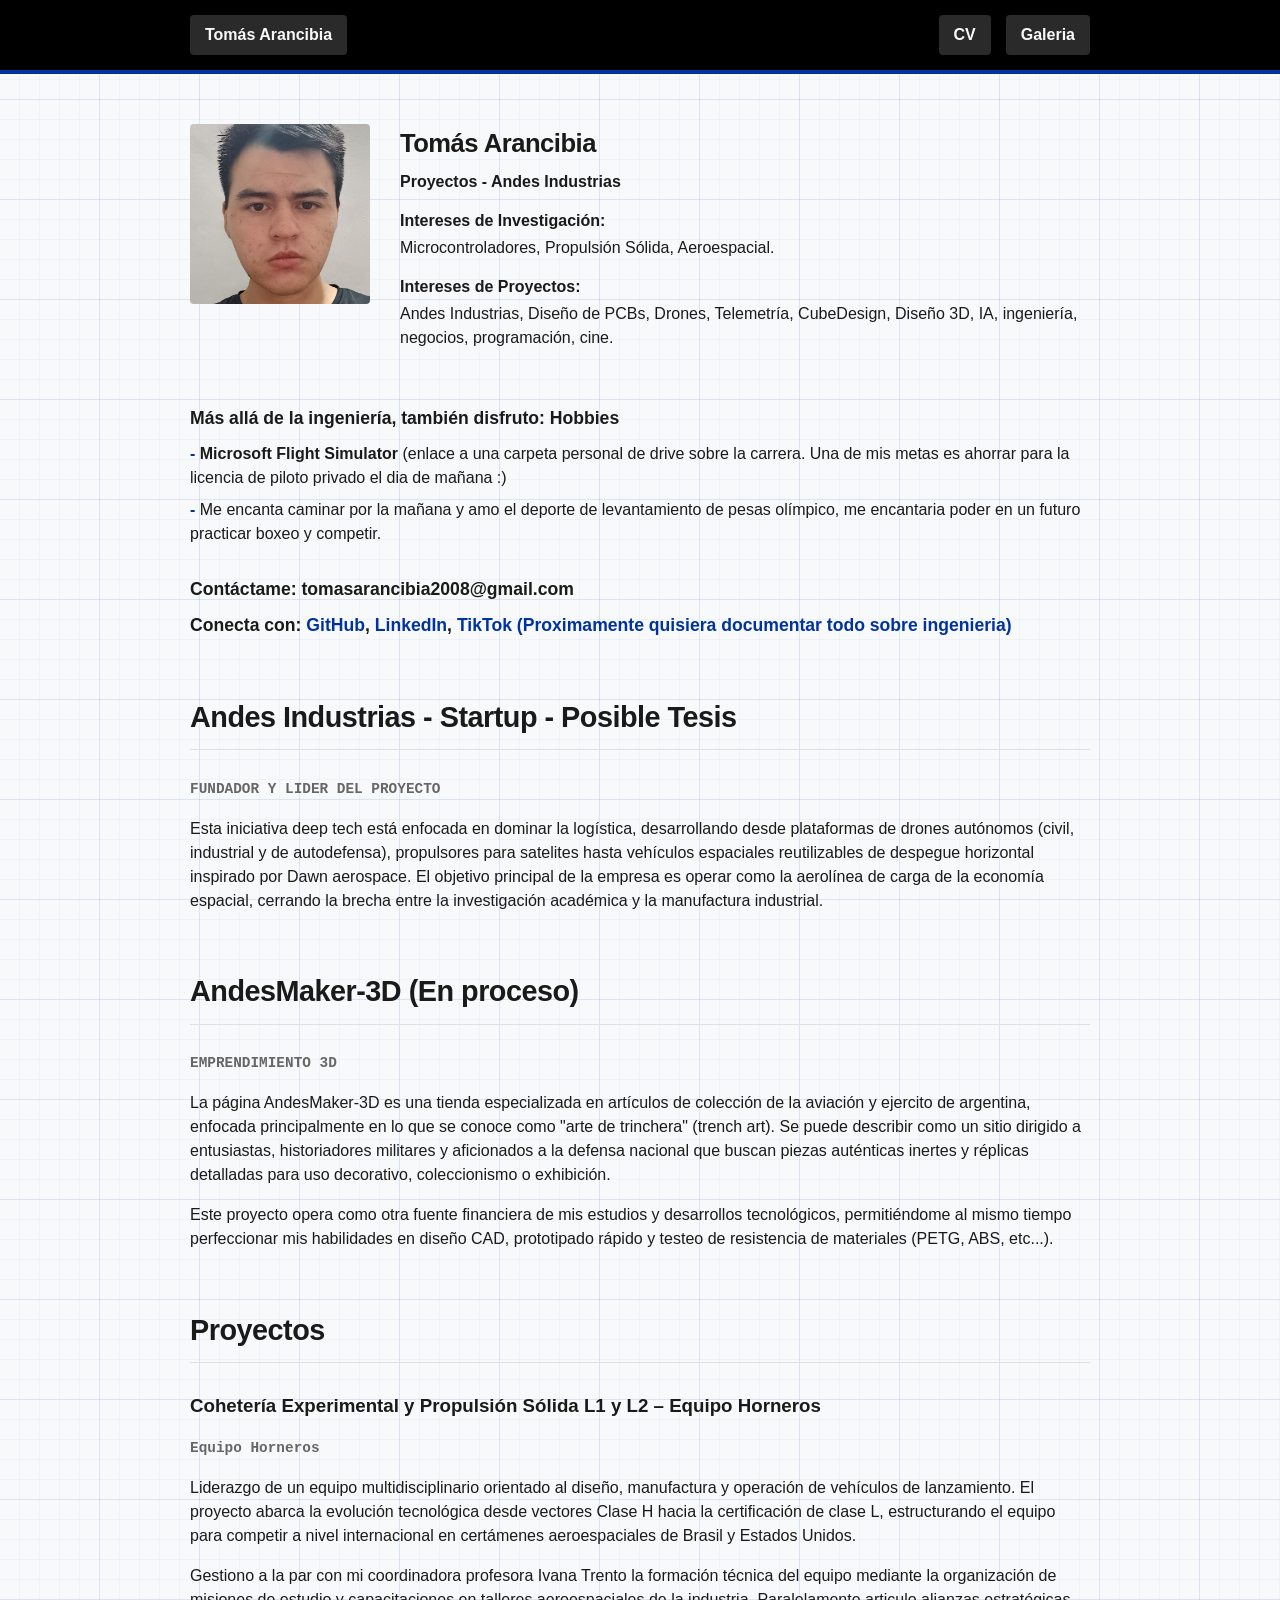
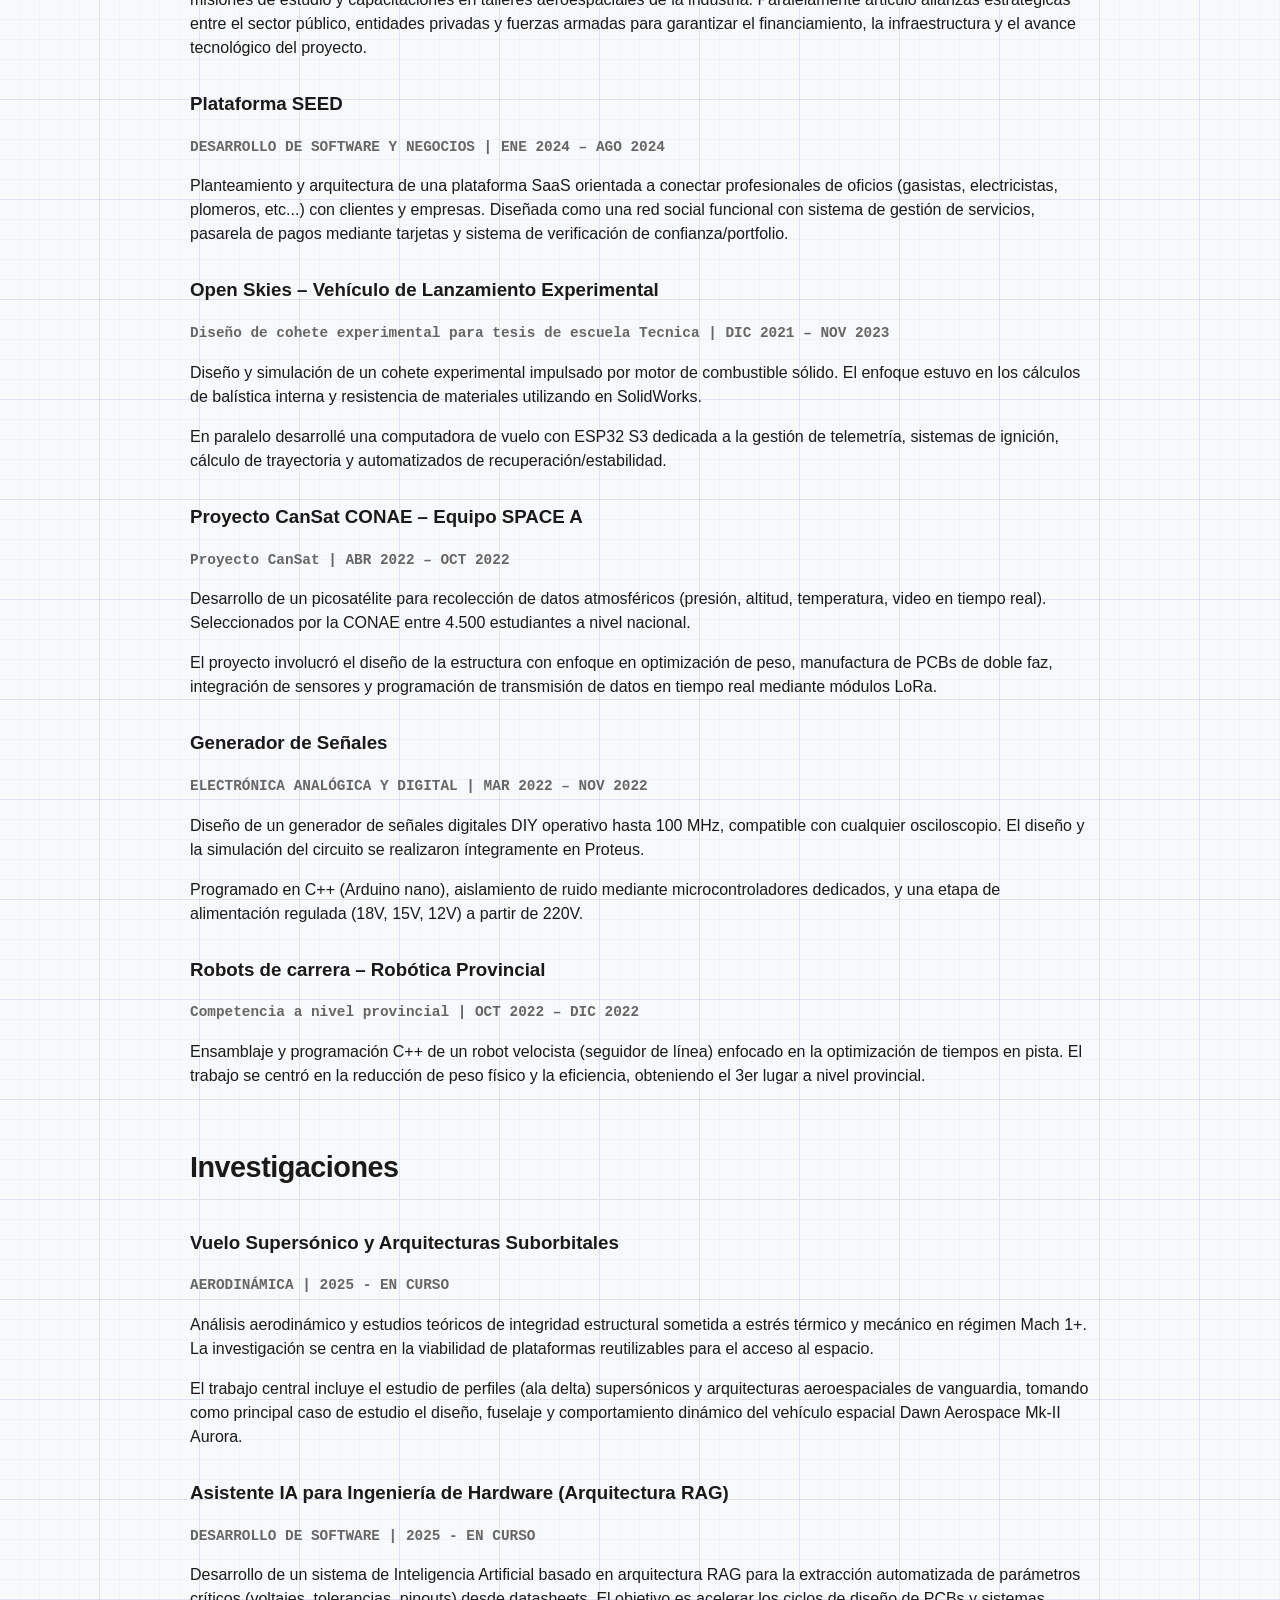
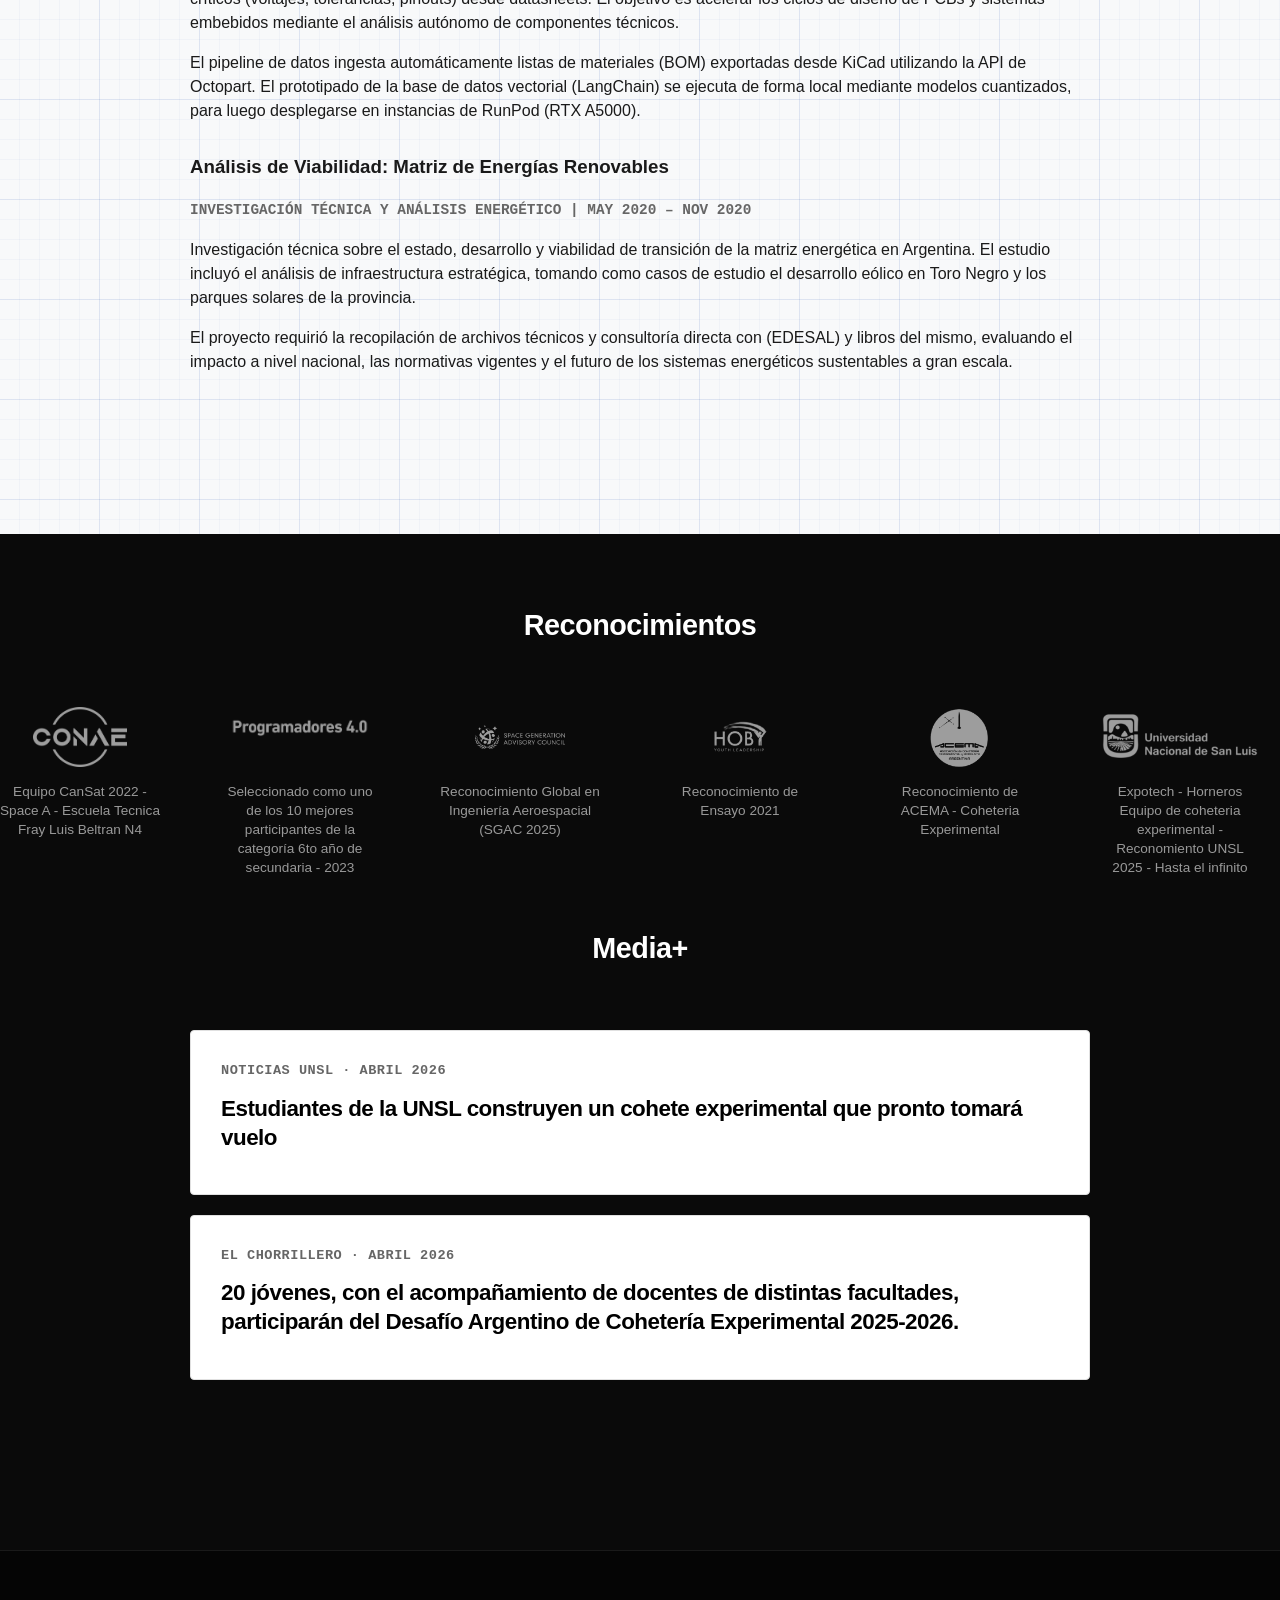
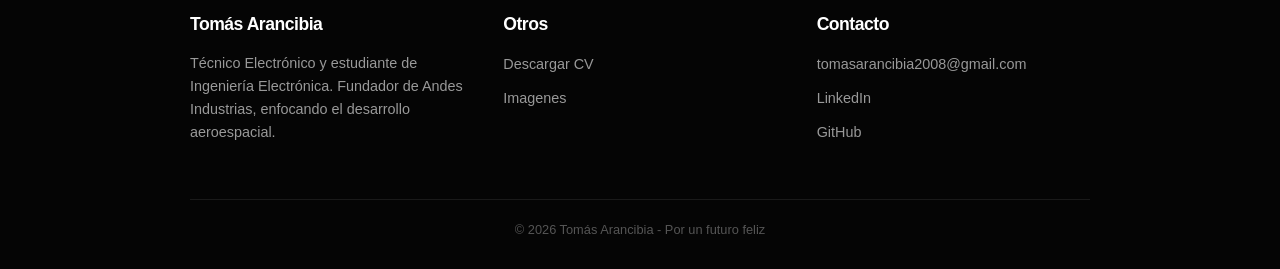
<file: index.html>
<!DOCTYPE html>
<html lang="es">
<head>
    <meta charset="UTF-8">
    <meta name="viewport" content="width=device-width, initial-scale=1.0">
    <title>Tomás Arancibia | Andes Industrias</title>
    <link rel="stylesheet" href="style.css">
</head>
<body>

    <nav>
        <div class="nav-container">
            <div class="nav-left">
                <a href="index.html" class="nav-active">Tomás Arancibia</a>
            </div>
            <div class="nav-right">
                <!-- Reemplaza el href con el nombre exacto de tu PDF -->
                <a href="CVV_2026_27.pdf" download="CV_Tomas_Arancibia.pdf" class="nav-active">CV</a>
                <a href="galeria.html" class="nav-active">Galeria</a>
            </div>
        </div>
    </nav>
    <!-- Contenedor Principal -->
    <div class="main-container">

        <!-- Sección de Perfil -->
        <div class="profile-block">
            <div class="profile-photo">
                <img src="fotos/perfil.jpeg" alt="">
            </div>
            <div class="profile-text">
                <div class="profile-name">Tomás Arancibia</div>
                <div class="profile-links">
                <b>Proyectos - Andes Industrias</b>
                </div>
                <div class="profile-interests">
                    <b>Intereses de Investigación:</b> Microcontroladores, Propulsión Sólida, Aeroespacial.
                </div>
                <div class="profile-interests">
                    <b>Intereses de Proyectos:</b> Andes Industrias, Diseño de PCBs, Drones, Telemetría, CubeDesign, Diseño 3D, IA, ingeniería, negocios, programación, cine.
                </div>
            </div>
        </div>

        <!-- Sección Beyond / Conecta -->
        <div class="beyond-block">
            <div class="beyond-title">Más allá de la ingeniería, también disfruto: Hobbies</div>
            <ul class="beyond-list">
                <li class="beyond-item"><b>Microsoft Flight Simulator</b> (enlace a una carpeta personal de drive sobre la carrera. Una de mis metas es ahorrar para la licencia de piloto privado el dia de mañana :)</li>
                <li class="beyond-item"> Me encanta caminar por la mañana y amo el deporte de levantamiento de pesas olímpico, me encantaria poder en un futuro practicar boxeo y competir.</li>
            </ul>
        </div>

        <div class="beyond-block">
            <div class="beyond-title"><b>Contáctame:</b> tomasarancibia2008@gmail.com</div>
            <div class="beyond-title"><b>Conecta con:</b> <a href="https://github.com/ChuchuTEA">GitHub</a>, <a href="https://www.linkedin.com/in/chuchutea20/">LinkedIn</a>, <a href="#">TikTok (Proximamente quisiera documentar todo sobre ingenieria)</a></div>
        </div>

    <div class="project-block">
        <h2>Andes Industrias - Startup - Posible Tesis</h3>
        <div style="color: var(--date-color); font-family: 'Courier New', Courier, monospace; margin-bottom: 10px; font-size: 0.9em; font-weight: bold;">
                FUNDADOR Y LIDER DEL PROYECTO 
        </div>
        <p>Esta iniciativa deep tech está enfocada en dominar la logística, desarrollando desde plataformas de drones autónomos (civil, industrial y de autodefensa), propulsores para satelites hasta vehículos espaciales reutilizables de despegue horizontal inspirado por Dawn aerospace. El objetivo principal de la empresa es operar como la aerolínea de carga de la economía espacial, cerrando la brecha entre la investigación académica y la manufactura industrial.</p>
    </div>
<!-- Bloque del Emprendimiento 3D -->
        <div class="project-block">
            <h2>AndesMaker-3D (En proceso)</h2>
            <div style="color: var(--date-color); font-family: 'Courier New', Courier, monospace; margin-bottom: 10px; font-size: 0.9em; font-weight: bold;">
                EMPRENDIMIENTO 3D
            </div>
            <p>La página AndesMaker-3D es una tienda especializada en artículos de colección de la aviación y ejercito de argentina, enfocada principalmente en lo que se conoce como "arte de trinchera" (trench art).
            Se puede describir como un sitio dirigido a entusiastas, historiadores militares y aficionados a la defensa nacional que buscan piezas auténticas inertes y réplicas detalladas para uso decorativo, coleccionismo o exhibición.</p>
            <p>Este proyecto opera como otra fuente financiera de mis estudios y desarrollos tecnológicos, permitiéndome al mismo tiempo perfeccionar mis habilidades en diseño CAD, prototipado rápido y testeo de resistencia de materiales (PETG, ABS, etc...).</p>
        </div>
        <h2>Proyectos</h2>
        
        <!-- PROYECTO: Horneros / Cohetería -->
        <div class="project-block">
            <h3>Cohetería Experimental y Propulsión Sólida L1 y L2 – Equipo Horneros</h3>
            <div style="color: var(--date-color); font-family: 'Courier New', Courier, monospace; margin-bottom: 10px; font-size: 0.9em; font-weight: bold;">
                Equipo Horneros
            </div>
            <p>Liderazgo de un equipo multidisciplinario orientado al diseño, manufactura y operación de vehículos de lanzamiento. El proyecto abarca la evolución tecnológica desde vectores Clase H hacia la certificación de clase L, estructurando el equipo para competir a nivel internacional en certámenes aeroespaciales de Brasil y Estados Unidos.</p>            
            <p>Gestiono a la par con mi coordinadora profesora Ivana Trento la formación técnica del equipo mediante la organización de misiones de estudio y capacitaciones en talleres aeroespaciales de la industria. Paralelamente articulo alianzas estratégicas entre el sector público, entidades privadas y fuerzas armadas para garantizar el financiamiento, la infraestructura y el avance tecnológico del proyecto.</p>
        </div>
        <div class="project-block">
            <h3>Plataforma SEED</h3>
            <div style="color: var(--date-color); font-family: 'Courier New', Courier, monospace; margin-bottom: 10px; font-size: 0.9em; font-weight: bold;">
                DESARROLLO DE SOFTWARE Y NEGOCIOS | ENE 2024 – AGO 2024
            </div>
            <p>Planteamiento y arquitectura de una plataforma SaaS orientada a conectar profesionales de oficios (gasistas, electricistas, plomeros, etc...) con clientes y empresas. Diseñada como una red social funcional con sistema de gestión de servicios, pasarela de pagos mediante tarjetas y sistema de verificación de confianza/portfolio.</p>
        </div>
        <!-- Open Skies -->
        <div class="project-block">
            <h3>Open Skies – Vehículo de Lanzamiento Experimental</h3>
            <div style="color: var(--date-color); font-family: 'Courier New', Courier, monospace; margin-bottom: 10px; font-size: 0.9em; font-weight: bold;">
                Diseño de cohete experimental para tesis de escuela Tecnica | DIC 2021 – NOV 2023
            </div>
            <p>Diseño y simulación de un cohete experimental impulsado por motor de combustible sólido. El enfoque estuvo en los cálculos de balística interna y resistencia de materiales utilizando en SolidWorks.</p>
            <p>En paralelo desarrollé una computadora de vuelo con ESP32 S3 dedicada a la gestión de telemetría, sistemas de ignición, cálculo de trayectoria y automatizados de recuperación/estabilidad.</p>
        </div>
        <div class="project-block">
            <h3>Proyecto CanSat CONAE – Equipo SPACE A</h3>
            <div style="color: var(--date-color); font-family: 'Courier New', Courier, monospace; margin-bottom: 10px; font-size: 0.9em; font-weight: bold;">
                Proyecto CanSat | ABR 2022 – OCT 2022
            </div>
            <p>Desarrollo de un picosatélite para recolección de datos atmosféricos (presión, altitud, temperatura, video en tiempo real). Seleccionados por la CONAE entre 4.500 estudiantes a nivel nacional.</p>
            <p>El proyecto involucró el diseño de la estructura con enfoque en optimización de peso, manufactura de PCBs de doble faz, integración de sensores y programación de transmisión de datos en tiempo real mediante módulos LoRa.</p>
        </div>
        <div class="project-block">
            <h3>Generador de Señales</h3>
            <div style="color: var(--date-color); font-family: 'Courier New', Courier, monospace; margin-bottom: 10px; font-size: 0.9em; font-weight: bold;">
                ELECTRÓNICA ANALÓGICA Y DIGITAL | MAR 2022 – NOV 2022
            </div>
            <p>Diseño de un generador de señales digitales DIY operativo hasta 100 MHz, compatible con cualquier osciloscopio. El diseño y la simulación del circuito se realizaron íntegramente en Proteus.</p>
            <p>Programado en C++ (Arduino nano), aislamiento de ruido mediante microcontroladores dedicados, y una etapa de alimentación regulada (18V, 15V, 12V) a partir de 220V.</p>
        </div>
        <!-- PROYECTO 5: Robótica -->
        <div class="project-block">
            <h3>Robots de carrera – Robótica Provincial</h3>
            <div style="color: var(--date-color); font-family: 'Courier New', Courier, monospace; margin-bottom: 10px; font-size: 0.9em; font-weight: bold;">
                Competencia a nivel provincial  | OCT 2022 – DIC 2022
            </div>
            <p>Ensamblaje y programación C++ de un robot velocista (seguidor de línea) enfocado en la optimización de tiempos en pista. El trabajo se centró en la reducción de peso físico y la eficiencia, obteniendo el 3er lugar a nivel provincial.</p>
        </div>
    <!-- ==========================================
             SECCIÓN DE INVESTIGACIONES
             ========================================== -->
        <h2>Investigaciones</h2>

        <!-- INVESTIGACIÓN 1: Vuelo Supersónico -->
        <div class="project-block">
            <h3>Vuelo Supersónico y Arquitecturas Suborbitales</h3>
            <div style="color: var(--date-color); font-family: 'Courier New', Courier, monospace; margin-bottom: 10px; font-size: 0.9em; font-weight: bold;">
                AERODINÁMICA | 2025 - EN CURSO
            </div>
            <p>Análisis aerodinámico y estudios teóricos de integridad estructural sometida a estrés térmico y mecánico en régimen Mach 1+. La investigación se centra en la viabilidad de plataformas reutilizables para el acceso al espacio.</p>
            <p>El trabajo central incluye el estudio de perfiles (ala delta) supersónicos y arquitecturas aeroespaciales de vanguardia, tomando como principal caso de estudio el diseño, fuselaje y comportamiento dinámico del vehículo espacial Dawn Aerospace Mk-II Aurora.</p>
        </div>
        <!-- PROYECTO: Asistente IA Hardware -->
        <div class="project-block">
            <h3>Asistente IA para Ingeniería de Hardware (Arquitectura RAG)</h3>
            <div style="color: var(--date-color); font-family: 'Courier New', Courier, monospace; margin-bottom: 10px; font-size: 0.9em; font-weight: bold;">
                DESARROLLO DE SOFTWARE | 2025 - EN CURSO
            </div>
            <p>Desarrollo de un sistema de Inteligencia Artificial basado en arquitectura RAG para la extracción automatizada de parámetros críticos (voltajes, tolerancias, pinouts) desde datasheets. El objetivo es acelerar los ciclos de diseño de PCBs y sistemas embebidos mediante el análisis autónomo de componentes técnicos.</p>
            
            <p>El pipeline de datos ingesta automáticamente listas de materiales (BOM) exportadas desde KiCad utilizando la API de Octopart. El prototipado de la base de datos vectorial (LangChain) se ejecuta de forma local mediante modelos cuantizados, para luego desplegarse en instancias de RunPod (RTX A5000).</p>
        </div>
        <!-- PROYECTO 6: Energías Renovables -->
        <div class="project-block">
            <h3>Análisis de Viabilidad: Matriz de Energías Renovables</h3>
            <div style="color: var(--date-color); font-family: 'Courier New', Courier, monospace; margin-bottom: 10px; font-size: 0.9em; font-weight: bold;">
                INVESTIGACIÓN TÉCNICA Y ANÁLISIS ENERGÉTICO | MAY 2020 – NOV 2020
            </div>
            <p>Investigación técnica sobre el estado, desarrollo y viabilidad de transición de la matriz energética en Argentina. El estudio incluyó el análisis de infraestructura estratégica, tomando como casos de estudio el desarrollo eólico en Toro Negro y los parques solares de la provincia.</p>
            <p>El proyecto requirió la recopilación de archivos técnicos y consultoría directa con (EDESAL) y libros del mismo, evaluando el impacto a nivel nacional, las normativas vigentes y el futuro de los sistemas energéticos sustentables a gran escala.</p>
        </div>
        </div> <!-- ¡AQUÍ ESTÁ LA MAGIA! ESTE DIV CIERRA EL CONTENEDOR PRINCIPAL -->
    <!-- AHORA EL BLOQUE NEGRO ESTÁ AFUERA Y PUEDE OCUPAR TODA LA PANTALLA -->
    <div class="recognitions-section">
        <h2>Reconocimientos</h2>
        
        <div class="recognitions-container" id="logo-track">
            
            <!-- Item 1: DACE -->
            <div class="recognition-item">
                <img src="imagenes/conae-logo-2023_1.png" alt="Logo CONAE" class="recognition-logo">
                <div class="recognition-text">
                    Equipo CanSat 2022 - Space A - Escuela Tecnica Fray Luis Beltran N4 
                </div>
            </div>

            <!-- Item 2: Programadores -->
            <div class="recognition-item">
                <img src="imagenes/TitProgramadoresOff.png" alt="Logo Programadores" class="recognition-logo">
                <div class="recognition-text">
                    Seleccionado como uno de los 10 mejores participantes de la categoría 6to año de secundaria - 2023
                </div>
            </div>

            <!-- Item 3: SGAC -->
            <div class="recognition-item">
                <img src="imagenes/space-generation-advisory-council-sgac-logo-vector-removebg-preview.png" alt="Logo SGAC" class="recognition-logo">
                <div class="recognition-text">
                    Reconocimiento Global en Ingeniería Aeroespacial (SGAC 2025)
                </div>
            </div>

            <!-- Item 4: HOBY / CubeDesign -->
            <div class="recognition-item">
                <img src="imagenes/hugh_obrian_youth_leadership_logo-removebg-preview.png" alt="Logo HOBY" class="recognition-logo">
                <div class="recognition-text">
                    Reconocimiento de Ensayo 2021
                </div>
            </div>

            <!-- Item 5: Andes Industrias 2 -->
            <div class="recognition-item">
                <img src="imagenes/Andes_Industrias___2_-removebg-preview-removebg-preview.png" alt="Logo Andes" class="recognition-logo">
                <div class="recognition-text">
                    Reconocimiento de ACEMA - Coheteria Experimental
                </div>
            </div>

            <!-- Item 6: Andes Industrias 1 -->
            <div class="recognition-item">
                <img src="imagenes/Andes_Industrias___1_-removebg-preview.png" alt="Logo Andes 2" class="recognition-logo">
                <div class="recognition-text">
                    Expotech - Horneros Equipo de coheteria experimental - Reconomiento UNSL 2025 - Hasta el infinito
                </div>
            </div>

            <!-- Item 7: Emprendedores -->
            <div class="recognition-item">
                <img src="imagenes/bc-emprendedores.png" alt="Logo Emprendedores" class="recognition-logo">
                <div class="recognition-text">
                    Club de emprendedores - BOOTCAMP Emprendedores - Decimotercero - 2026
                </div>
            </div>
        </div>
        <!-- ==========================================
         SECCIÓN MEDIA Y PRENSA
         ========================================== -->
    <div class="main-container">
        <h2>Media+</h2>
        
        <div class="media-grid">
            
            <!-- Noticia 1 -->
            <a href="https://noticias.unsl.edu.ar/21/04/2026/estudiantes-de-la-unsl-construyen-un-cohete-experimental-que-pronto-tomara-vuelo/" class="media-card" target="_blank">
                <div class="media-meta">Noticias UNSL &middot; Abril 2026</div>
                <div class="media-title">Estudiantes de la UNSL construyen un cohete experimental que pronto tomará vuelo</div>
            </a>

            <!-- Noticia 2 -->
            <a href="https://elchorrillero.com/nota/2026/04/26/618850-horneros-rocketry-team-el-equipo-de-la-unsl-que-trabaja-en-la-creacion-de-un-cohete-experimental/amp/" class="media-card" target="_blank">
                <div class="media-meta">El chorrillero &middot; Abril 2026</div>
                <div class="media-title">20 jóvenes, con el acompañamiento de docentes de distintas facultades, participarán del Desafío Argentino de Cohetería Experimental 2025-2026.</div>
            </a>

        </div>
    </div>
    </div> <!-- Cierre del recognitions-section -->
<footer>
        <div class="footer-container">
            
            <!-- Columna 1: Marca Personal -->
            <div class="footer-col">
                <div class="footer-title">Tomás Arancibia</div>
                <div class="footer-text">
                    Técnico Electrónico y estudiante de Ingeniería Electrónica. Fundador de Andes Industrias, enfocando el desarrollo aeroespacial.
                </div>
            </div>
            
            <!-- Columna 2: Navegación -->
            <div class="footer-col">
                <div class="footer-title">Otros</div>
                <ul class="footer-links">
                    <li><a href="CVV_2026_27.pdf" download="CV_Tomas_Arancibia.pdf">Descargar CV</a></li>
                    <li><a href="galeria.html">Imagenes</a></li>
                </ul>
            </div>

            <!-- Columna 3: Contacto y Redes -->
            <div class="footer-col">
                <div class="footer-title">Contacto</div>
                <ul class="footer-links">
                    <li><a href="mailto:tomasarancibia2008@gmail.com">tomasarancibia2008@gmail.com</a></li>
                    <li><a href="https://www.linkedin.com/in/chuchutea20/">LinkedIn</a></li>
                    <li><a href="https://github.com/ChuchuTEA">GitHub</a></li>
                </ul>
            </div>

        </div>
        
        <!-- Copyright y Ubicación -->
        <div class="footer-bottom">
            &copy; 2026 Tomás Arancibia - Por un futuro feliz
        </div>
    </footer>
    <script>
        const track = document.getElementById("logo-track");
        const logosHTML = track.innerHTML; // Copia los 7 logos originales
        
        // Pega los logos 3 veces más de forma invisible para que nunca falte espacio en pantallas gigantes
        track.innerHTML = logosHTML + logosHTML + logosHTML + logosHTML;
    </script>
</body>
</html>
</file>
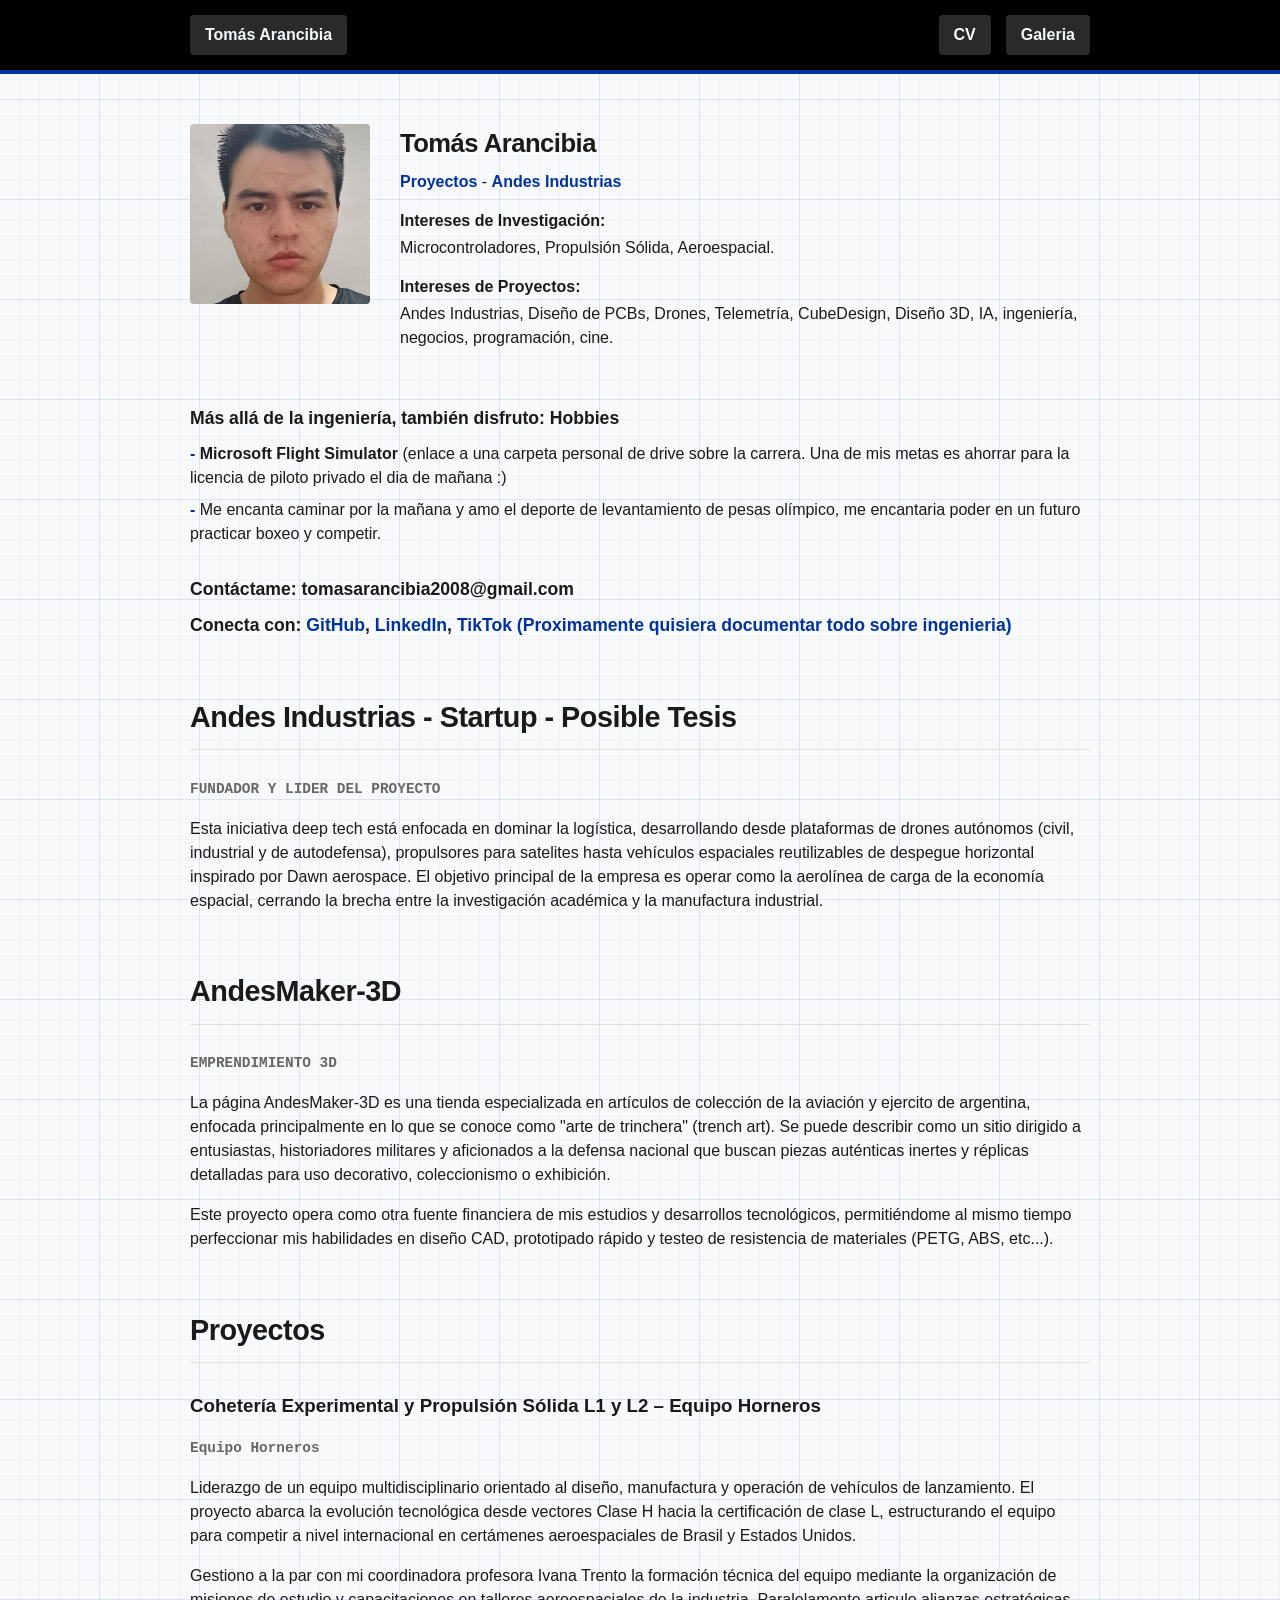
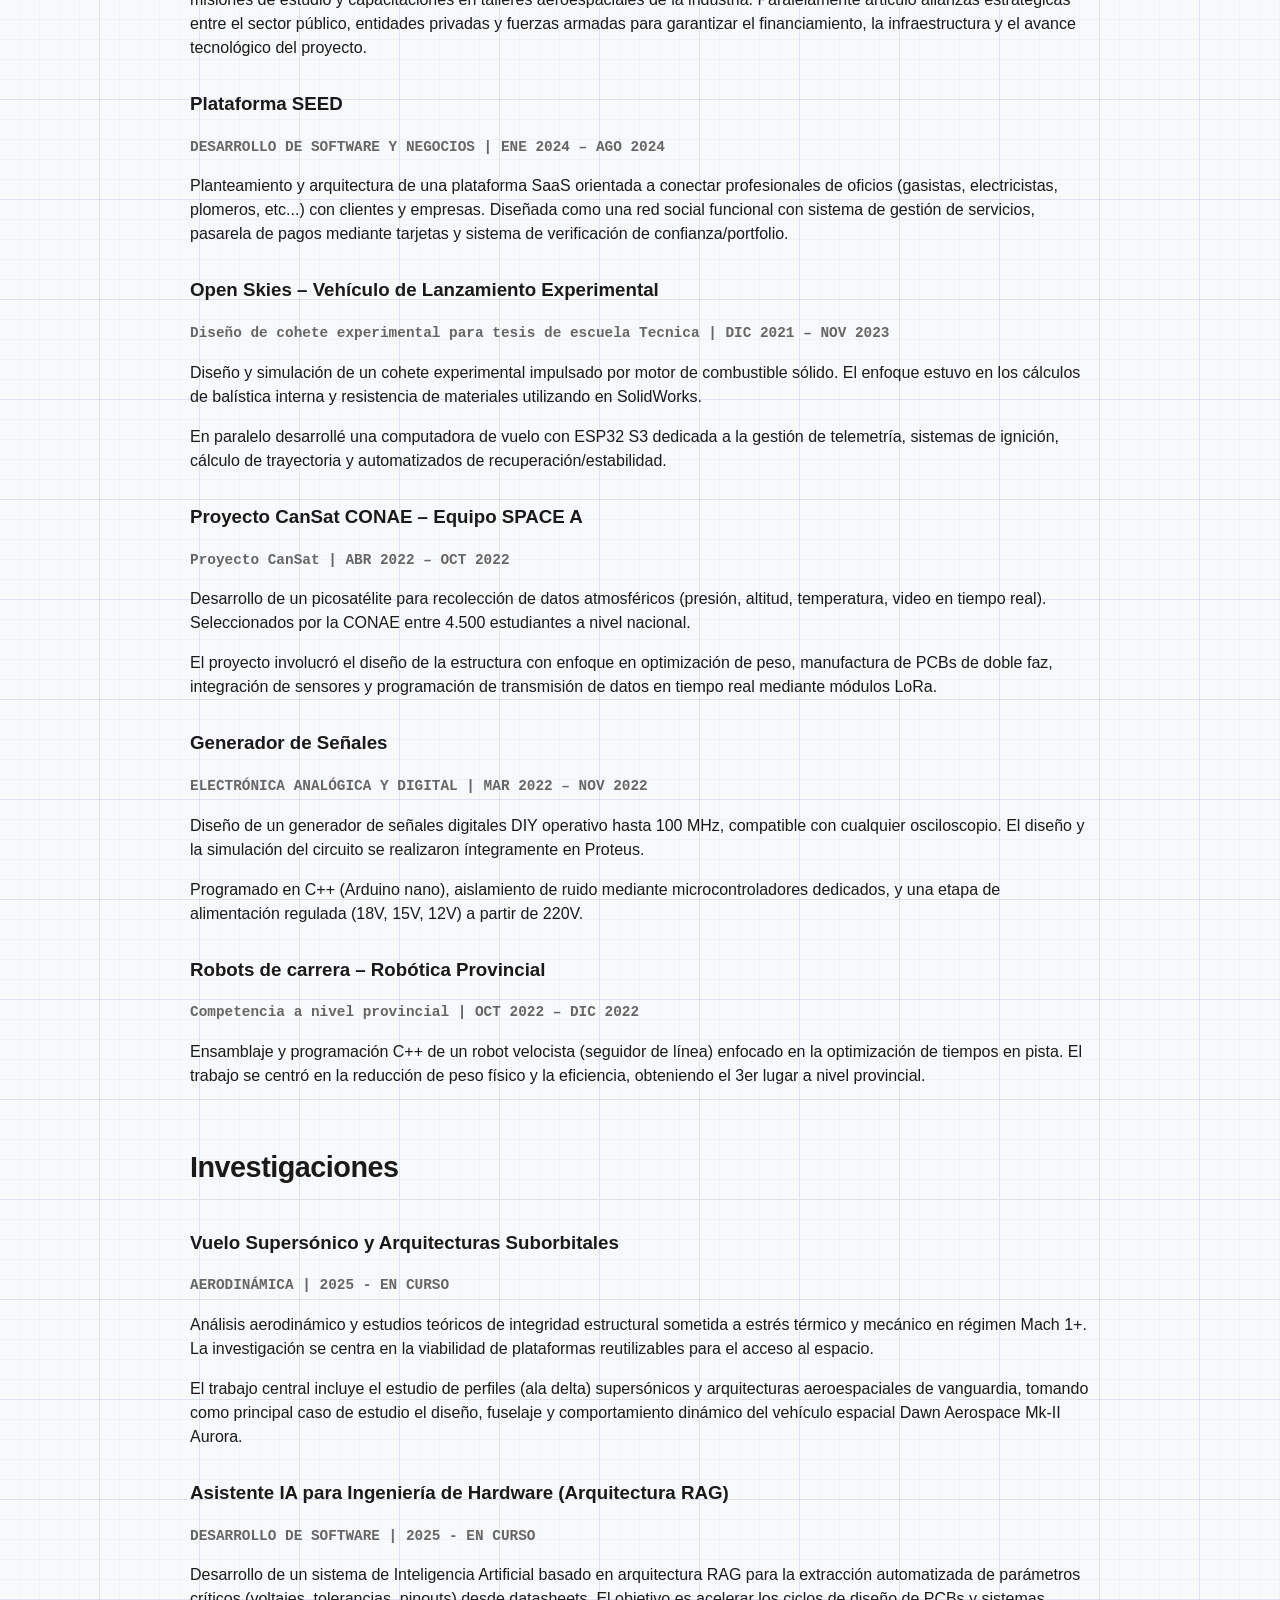
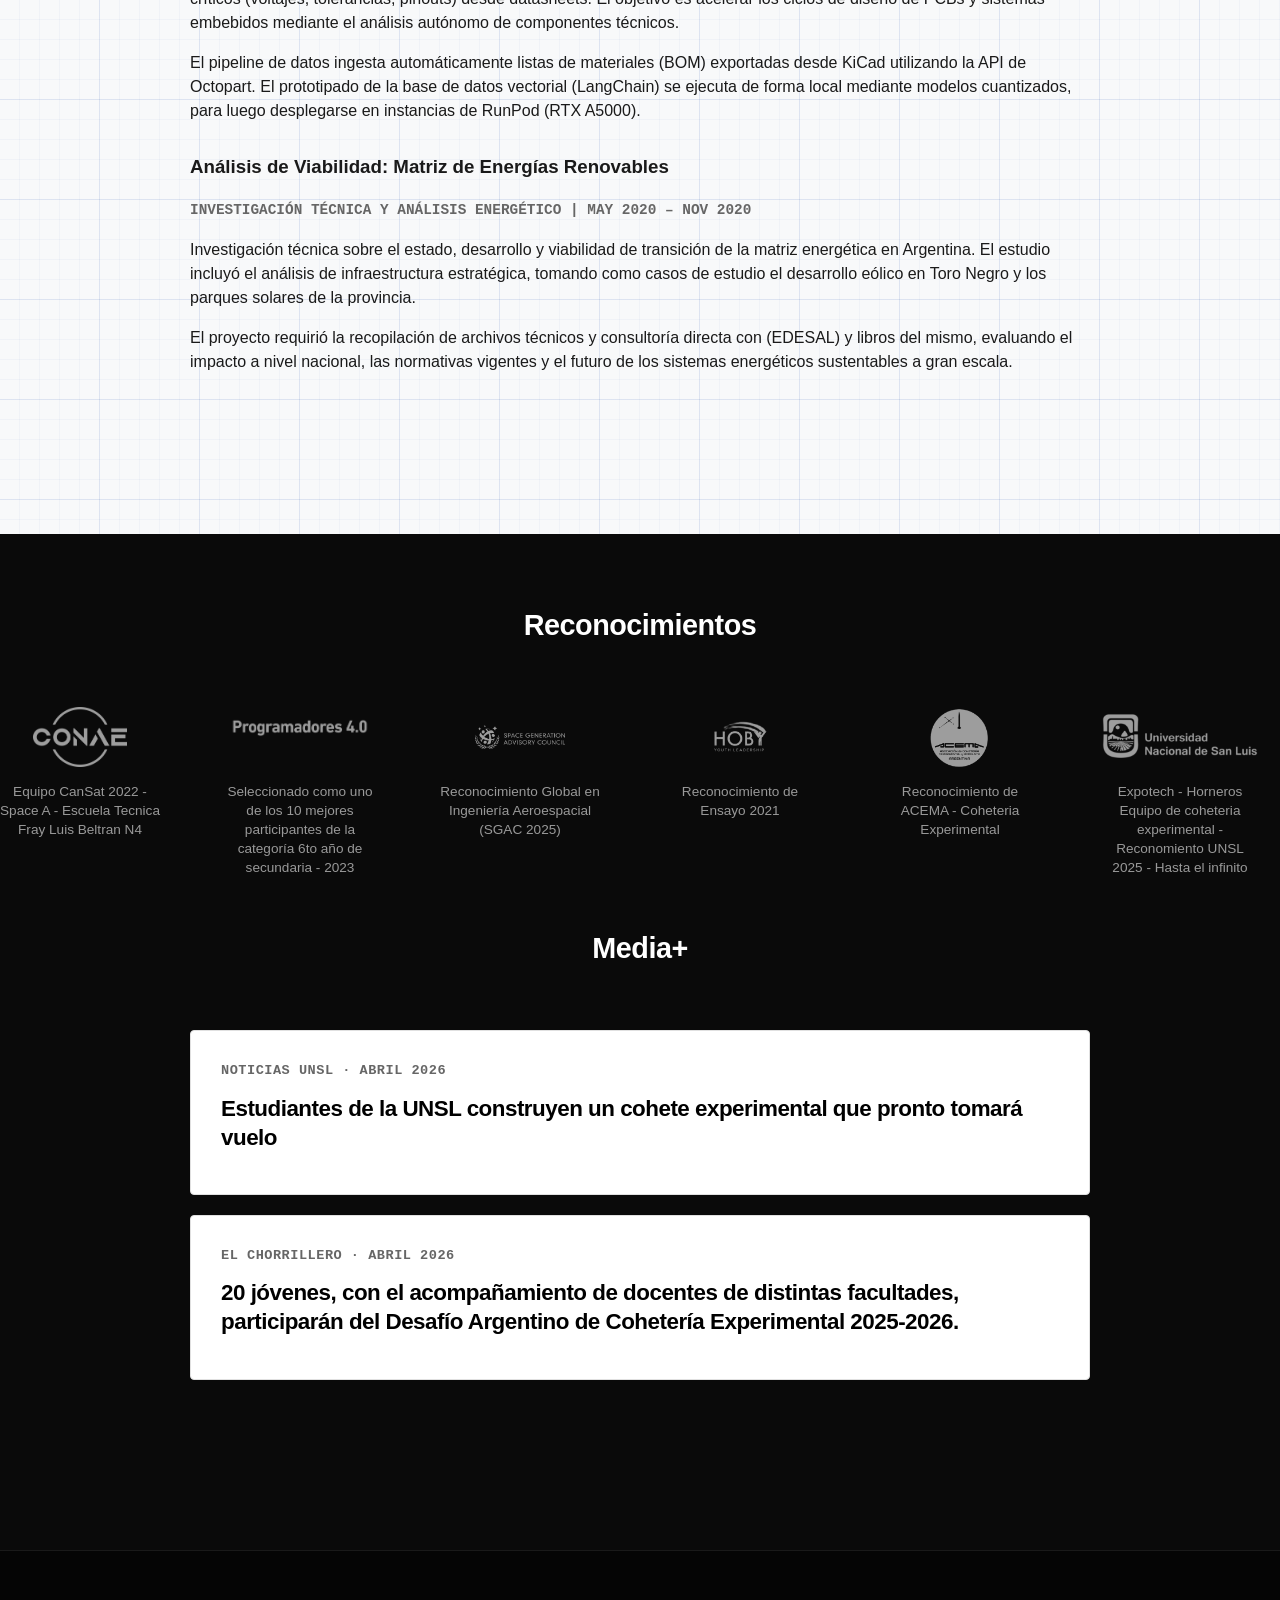
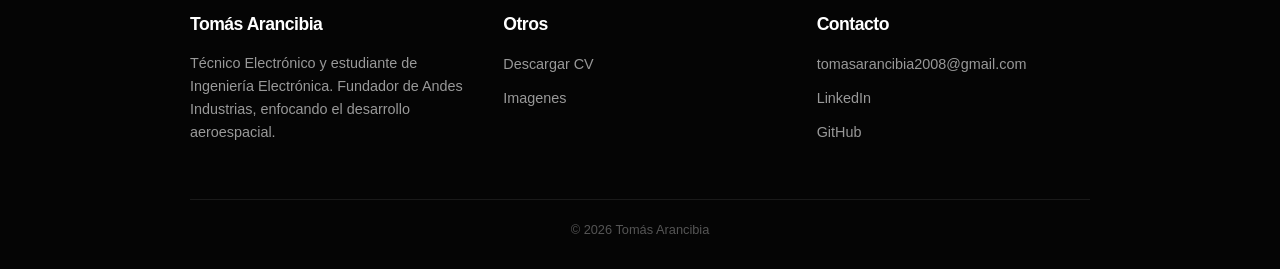
<file: Pagina Personal/index.html>
<!DOCTYPE html>
<html lang="es">
<head>
    <meta charset="UTF-8">
    <meta name="viewport" content="width=device-width, initial-scale=1.0">
    <title>Tomás Arancibia | Andes Industrias</title>
    <link rel="stylesheet" href="style.css">
</head>
<body>

    <nav>
        <div class="nav-container">
            <div class="nav-left">
                <a href="index.html" class="nav-active">Tomás Arancibia</a>
            </div>
            <div class="nav-right">
                <!-- Reemplaza el href con el nombre exacto de tu PDF -->
                <a href="" download="CV_Tomas_Arancibia.pdf" class="nav-active">CV</a>
                <a href="galeria.html" class="nav-active">Galeria</a>
            </div>
        </div>
    </nav>
    <!-- Contenedor Principal -->
    <div class="main-container">

        <!-- Sección de Perfil -->
        <div class="profile-block">
            <div class="profile-photo">
                <img src="imagenes/perfil.jpeg" alt="">
            </div>
            <div class="profile-text">
                <div class="profile-name">Tomás Arancibia</div>
                <div class="profile-links">
                <a href="#">Proyectos</a> - <a href="#">Andes Industrias</a>
                </div>
                <div class="profile-interests">
                    <b>Intereses de Investigación:</b> Microcontroladores, Propulsión Sólida, Aeroespacial.
                </div>
                <div class="profile-interests">
                    <b>Intereses de Proyectos:</b> Andes Industrias, Diseño de PCBs, Drones, Telemetría, CubeDesign, Diseño 3D, IA, ingeniería, negocios, programación, cine.
                </div>
            </div>
        </div>

        <!-- Sección Beyond / Conecta -->
        <div class="beyond-block">
            <div class="beyond-title">Más allá de la ingeniería, también disfruto: Hobbies</div>
            <ul class="beyond-list">
                <li class="beyond-item"><b>Microsoft Flight Simulator</b> (enlace a una carpeta personal de drive sobre la carrera. Una de mis metas es ahorrar para la licencia de piloto privado el dia de mañana :)</li>
                <li class="beyond-item"> Me encanta caminar por la mañana y amo el deporte de levantamiento de pesas olímpico, me encantaria poder en un futuro practicar boxeo y competir.</li>
            </ul>
        </div>

        <div class="beyond-block">
            <div class="beyond-title"><b>Contáctame:</b> tomasarancibia2008@gmail.com</div>
            <div class="beyond-title"><b>Conecta con:</b> <a href="#">GitHub</a>, <a href="#">LinkedIn</a>, <a href="#">TikTok (Proximamente quisiera documentar todo sobre ingenieria)</a></div>
        </div>

    <div class="project-block">
        <h2>Andes Industrias - Startup - Posible Tesis</h3>
        <div style="color: var(--date-color); font-family: 'Courier New', Courier, monospace; margin-bottom: 10px; font-size: 0.9em; font-weight: bold;">
                FUNDADOR Y LIDER DEL PROYECTO 
        </div>
        <p>Esta iniciativa deep tech está enfocada en dominar la logística, desarrollando desde plataformas de drones autónomos (civil, industrial y de autodefensa), propulsores para satelites hasta vehículos espaciales reutilizables de despegue horizontal inspirado por Dawn aerospace. El objetivo principal de la empresa es operar como la aerolínea de carga de la economía espacial, cerrando la brecha entre la investigación académica y la manufactura industrial.</p>
    </div>
<!-- Bloque del Emprendimiento 3D -->
        <div class="project-block">
            <h2>AndesMaker-3D</h2>
            <div style="color: var(--date-color); font-family: 'Courier New', Courier, monospace; margin-bottom: 10px; font-size: 0.9em; font-weight: bold;">
                EMPRENDIMIENTO 3D
            </div>
            <p>La página AndesMaker-3D es una tienda especializada en artículos de colección de la aviación y ejercito de argentina, enfocada principalmente en lo que se conoce como "arte de trinchera" (trench art).
            Se puede describir como un sitio dirigido a entusiastas, historiadores militares y aficionados a la defensa nacional que buscan piezas auténticas inertes y réplicas detalladas para uso decorativo, coleccionismo o exhibición.</p>
            <p>Este proyecto opera como otra fuente financiera de mis estudios y desarrollos tecnológicos, permitiéndome al mismo tiempo perfeccionar mis habilidades en diseño CAD, prototipado rápido y testeo de resistencia de materiales (PETG, ABS, etc...).</p>
        </div>
        <h2>Proyectos</h2>
        
        <!-- PROYECTO: Horneros / Cohetería -->
        <div class="project-block">
            <h3>Cohetería Experimental y Propulsión Sólida L1 y L2 – Equipo Horneros</h3>
            <div style="color: var(--date-color); font-family: 'Courier New', Courier, monospace; margin-bottom: 10px; font-size: 0.9em; font-weight: bold;">
                Equipo Horneros
            </div>
            <p>Liderazgo de un equipo multidisciplinario orientado al diseño, manufactura y operación de vehículos de lanzamiento. El proyecto abarca la evolución tecnológica desde vectores Clase H hacia la certificación de clase L, estructurando el equipo para competir a nivel internacional en certámenes aeroespaciales de Brasil y Estados Unidos.</p>            
            <p>Gestiono a la par con mi coordinadora profesora Ivana Trento la formación técnica del equipo mediante la organización de misiones de estudio y capacitaciones en talleres aeroespaciales de la industria. Paralelamente articulo alianzas estratégicas entre el sector público, entidades privadas y fuerzas armadas para garantizar el financiamiento, la infraestructura y el avance tecnológico del proyecto.</p>
        </div>
        <div class="project-block">
            <h3>Plataforma SEED</h3>
            <div style="color: var(--date-color); font-family: 'Courier New', Courier, monospace; margin-bottom: 10px; font-size: 0.9em; font-weight: bold;">
                DESARROLLO DE SOFTWARE Y NEGOCIOS | ENE 2024 – AGO 2024
            </div>
            <p>Planteamiento y arquitectura de una plataforma SaaS orientada a conectar profesionales de oficios (gasistas, electricistas, plomeros, etc...) con clientes y empresas. Diseñada como una red social funcional con sistema de gestión de servicios, pasarela de pagos mediante tarjetas y sistema de verificación de confianza/portfolio.</p>
        </div>
        <!-- Open Skies -->
        <div class="project-block">
            <h3>Open Skies – Vehículo de Lanzamiento Experimental</h3>
            <div style="color: var(--date-color); font-family: 'Courier New', Courier, monospace; margin-bottom: 10px; font-size: 0.9em; font-weight: bold;">
                Diseño de cohete experimental para tesis de escuela Tecnica | DIC 2021 – NOV 2023
            </div>
            <p>Diseño y simulación de un cohete experimental impulsado por motor de combustible sólido. El enfoque estuvo en los cálculos de balística interna y resistencia de materiales utilizando en SolidWorks.</p>
            <p>En paralelo desarrollé una computadora de vuelo con ESP32 S3 dedicada a la gestión de telemetría, sistemas de ignición, cálculo de trayectoria y automatizados de recuperación/estabilidad.</p>
        </div>
        <div class="project-block">
            <h3>Proyecto CanSat CONAE – Equipo SPACE A</h3>
            <div style="color: var(--date-color); font-family: 'Courier New', Courier, monospace; margin-bottom: 10px; font-size: 0.9em; font-weight: bold;">
                Proyecto CanSat | ABR 2022 – OCT 2022
            </div>
            <p>Desarrollo de un picosatélite para recolección de datos atmosféricos (presión, altitud, temperatura, video en tiempo real). Seleccionados por la CONAE entre 4.500 estudiantes a nivel nacional.</p>
            <p>El proyecto involucró el diseño de la estructura con enfoque en optimización de peso, manufactura de PCBs de doble faz, integración de sensores y programación de transmisión de datos en tiempo real mediante módulos LoRa.</p>
        </div>
        <div class="project-block">
            <h3>Generador de Señales</h3>
            <div style="color: var(--date-color); font-family: 'Courier New', Courier, monospace; margin-bottom: 10px; font-size: 0.9em; font-weight: bold;">
                ELECTRÓNICA ANALÓGICA Y DIGITAL | MAR 2022 – NOV 2022
            </div>
            <p>Diseño de un generador de señales digitales DIY operativo hasta 100 MHz, compatible con cualquier osciloscopio. El diseño y la simulación del circuito se realizaron íntegramente en Proteus.</p>
            <p>Programado en C++ (Arduino nano), aislamiento de ruido mediante microcontroladores dedicados, y una etapa de alimentación regulada (18V, 15V, 12V) a partir de 220V.</p>
        </div>
        <!-- PROYECTO 5: Robótica -->
        <div class="project-block">
            <h3>Robots de carrera – Robótica Provincial</h3>
            <div style="color: var(--date-color); font-family: 'Courier New', Courier, monospace; margin-bottom: 10px; font-size: 0.9em; font-weight: bold;">
                Competencia a nivel provincial  | OCT 2022 – DIC 2022
            </div>
            <p>Ensamblaje y programación C++ de un robot velocista (seguidor de línea) enfocado en la optimización de tiempos en pista. El trabajo se centró en la reducción de peso físico y la eficiencia, obteniendo el 3er lugar a nivel provincial.</p>
        </div>
    <!-- ==========================================
             SECCIÓN DE INVESTIGACIONES
             ========================================== -->
        <h2>Investigaciones</h2>

        <!-- INVESTIGACIÓN 1: Vuelo Supersónico -->
        <div class="project-block">
            <h3>Vuelo Supersónico y Arquitecturas Suborbitales</h3>
            <div style="color: var(--date-color); font-family: 'Courier New', Courier, monospace; margin-bottom: 10px; font-size: 0.9em; font-weight: bold;">
                AERODINÁMICA | 2025 - EN CURSO
            </div>
            <p>Análisis aerodinámico y estudios teóricos de integridad estructural sometida a estrés térmico y mecánico en régimen Mach 1+. La investigación se centra en la viabilidad de plataformas reutilizables para el acceso al espacio.</p>
            <p>El trabajo central incluye el estudio de perfiles (ala delta) supersónicos y arquitecturas aeroespaciales de vanguardia, tomando como principal caso de estudio el diseño, fuselaje y comportamiento dinámico del vehículo espacial Dawn Aerospace Mk-II Aurora.</p>
        </div>
        <!-- PROYECTO: Asistente IA Hardware -->
        <div class="project-block">
            <h3>Asistente IA para Ingeniería de Hardware (Arquitectura RAG)</h3>
            <div style="color: var(--date-color); font-family: 'Courier New', Courier, monospace; margin-bottom: 10px; font-size: 0.9em; font-weight: bold;">
                DESARROLLO DE SOFTWARE | 2025 - EN CURSO
            </div>
            <p>Desarrollo de un sistema de Inteligencia Artificial basado en arquitectura RAG para la extracción automatizada de parámetros críticos (voltajes, tolerancias, pinouts) desde datasheets. El objetivo es acelerar los ciclos de diseño de PCBs y sistemas embebidos mediante el análisis autónomo de componentes técnicos.</p>
            
            <p>El pipeline de datos ingesta automáticamente listas de materiales (BOM) exportadas desde KiCad utilizando la API de Octopart. El prototipado de la base de datos vectorial (LangChain) se ejecuta de forma local mediante modelos cuantizados, para luego desplegarse en instancias de RunPod (RTX A5000).</p>
        </div>
        <!-- PROYECTO 6: Energías Renovables -->
        <div class="project-block">
            <h3>Análisis de Viabilidad: Matriz de Energías Renovables</h3>
            <div style="color: var(--date-color); font-family: 'Courier New', Courier, monospace; margin-bottom: 10px; font-size: 0.9em; font-weight: bold;">
                INVESTIGACIÓN TÉCNICA Y ANÁLISIS ENERGÉTICO | MAY 2020 – NOV 2020
            </div>
            <p>Investigación técnica sobre el estado, desarrollo y viabilidad de transición de la matriz energética en Argentina. El estudio incluyó el análisis de infraestructura estratégica, tomando como casos de estudio el desarrollo eólico en Toro Negro y los parques solares de la provincia.</p>
            <p>El proyecto requirió la recopilación de archivos técnicos y consultoría directa con (EDESAL) y libros del mismo, evaluando el impacto a nivel nacional, las normativas vigentes y el futuro de los sistemas energéticos sustentables a gran escala.</p>
        </div>
        </div> <!-- ¡AQUÍ ESTÁ LA MAGIA! ESTE DIV CIERRA EL CONTENEDOR PRINCIPAL -->
    <!-- AHORA EL BLOQUE NEGRO ESTÁ AFUERA Y PUEDE OCUPAR TODA LA PANTALLA -->
    <div class="recognitions-section">
        <h2>Reconocimientos</h2>
        
        <div class="recognitions-container" id="logo-track">
            
            <!-- Item 1: DACE -->
            <div class="recognition-item">
                <img src="imagenes/conae-logo-2023_1.png" alt="Logo CONAE" class="recognition-logo">
                <div class="recognition-text">
                    Equipo CanSat 2022 - Space A - Escuela Tecnica Fray Luis Beltran N4 
                </div>
            </div>

            <!-- Item 2: Programadores -->
            <div class="recognition-item">
                <img src="imagenes/TitProgramadoresOff.png" alt="Logo Programadores" class="recognition-logo">
                <div class="recognition-text">
                    Seleccionado como uno de los 10 mejores participantes de la categoría 6to año de secundaria - 2023
                </div>
            </div>

            <!-- Item 3: SGAC -->
            <div class="recognition-item">
                <img src="imagenes/space-generation-advisory-council-sgac-logo-vector-removebg-preview.png" alt="Logo SGAC" class="recognition-logo">
                <div class="recognition-text">
                    Reconocimiento Global en Ingeniería Aeroespacial (SGAC 2025)
                </div>
            </div>

            <!-- Item 4: HOBY / CubeDesign -->
            <div class="recognition-item">
                <img src="imagenes/hugh_obrian_youth_leadership_logo-removebg-preview.png" alt="Logo HOBY" class="recognition-logo">
                <div class="recognition-text">
                    Reconocimiento de Ensayo 2021
                </div>
            </div>

            <!-- Item 5: Andes Industrias 2 -->
            <div class="recognition-item">
                <img src="imagenes/Andes_Industrias___2_-removebg-preview-removebg-preview.png" alt="Logo Andes" class="recognition-logo">
                <div class="recognition-text">
                    Reconocimiento de ACEMA - Coheteria Experimental
                </div>
            </div>

            <!-- Item 6: Andes Industrias 1 -->
            <div class="recognition-item">
                <img src="imagenes/Andes_Industrias___1_-removebg-preview.png" alt="Logo Andes 2" class="recognition-logo">
                <div class="recognition-text">
                    Expotech - Horneros Equipo de coheteria experimental - Reconomiento UNSL 2025 - Hasta el infinito
                </div>
            </div>

            <!-- Item 7: Emprendedores -->
            <div class="recognition-item">
                <img src="imagenes/bc-emprendedores.png" alt="Logo Emprendedores" class="recognition-logo">
                <div class="recognition-text">
                    Club de emprendedores - BOOTCAMP Emprendedores - Decimotercero - 2026
                </div>
            </div>
        </div>
        <!-- ==========================================
         SECCIÓN MEDIA Y PRENSA
         ========================================== -->
    <div class="main-container">
        <h2>Media+</h2>
        
        <div class="media-grid">
            
            <!-- Noticia 1 -->
            <a href="https://noticias.unsl.edu.ar/21/04/2026/estudiantes-de-la-unsl-construyen-un-cohete-experimental-que-pronto-tomara-vuelo/" class="media-card" target="_blank">
                <div class="media-meta">Noticias UNSL &middot; Abril 2026</div>
                <div class="media-title">Estudiantes de la UNSL construyen un cohete experimental que pronto tomará vuelo</div>
            </a>

            <!-- Noticia 2 -->
            <a href="https://elchorrillero.com/nota/2026/04/26/618850-horneros-rocketry-team-el-equipo-de-la-unsl-que-trabaja-en-la-creacion-de-un-cohete-experimental/amp/" class="media-card" target="_blank">
                <div class="media-meta">El chorrillero &middot; Abril 2026</div>
                <div class="media-title">20 jóvenes, con el acompañamiento de docentes de distintas facultades, participarán del Desafío Argentino de Cohetería Experimental 2025-2026.</div>
            </a>

        </div>
    </div>
    </div> <!-- Cierre del recognitions-section -->
<footer>
        <div class="footer-container">
            
            <!-- Columna 1: Marca Personal -->
            <div class="footer-col">
                <div class="footer-title">Tomás Arancibia</div>
                <div class="footer-text">
                    Técnico Electrónico y estudiante de Ingeniería Electrónica. Fundador de Andes Industrias, enfocando el desarrollo aeroespacial.
                </div>
            </div>
            
            <!-- Columna 2: Navegación -->
            <div class="footer-col">
                <div class="footer-title">Otros</div>
                <ul class="footer-links">
                    <li><a href="CV_Tomas_Arancibia.pdf" download="CV_Tomas_Arancibia.pdf">Descargar CV</a></li>
                    <li><a href="galeria.html">Imagenes</a></li>
                </ul>
            </div>

            <!-- Columna 3: Contacto y Redes -->
            <div class="footer-col">
                <div class="footer-title">Contacto</div>
                <ul class="footer-links">
                    <li><a href="mailto:tomasarancibia2008@gmail.com">tomasarancibia2008@gmail.com</a></li>
                    <li><a href="#">LinkedIn</a></li>
                    <li><a href="#">GitHub</a></li>
                </ul>
            </div>

        </div>
        
        <!-- Copyright y Ubicación -->
        <div class="footer-bottom">
            &copy; 2026 Tomás Arancibia
        </div>
    </footer>
    <script>
        const track = document.getElementById("logo-track");
        const logosHTML = track.innerHTML; // Copia los 7 logos originales
        
        // Pega los logos 3 veces más de forma invisible para que nunca falte espacio en pantallas gigantes
        track.innerHTML = logosHTML + logosHTML + logosHTML + logosHTML;
    </script>
</body>
</html>
</file>
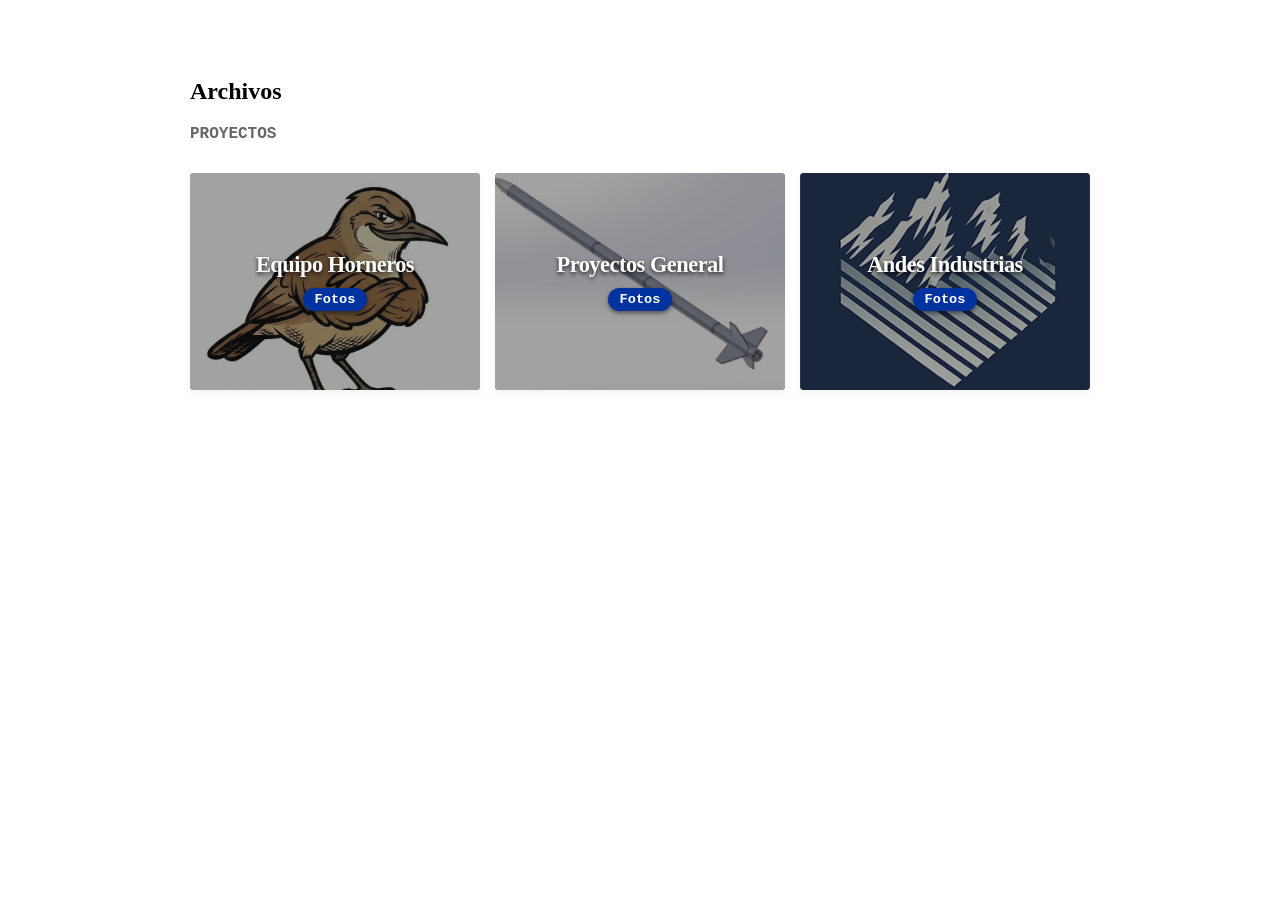
<file: galeria.html>
<!DOCTYPE html>
<html lang="en">
<head>
    <meta charset="UTF-8">
    <meta name="viewport" content="width=device-width, initial-scale=1.0">
    <title>Galeria</title>
    <link rel="stylesheet" href="stylesgaleria.css">
</head>
<body>
<!-- TIENES QUE ABRIR TU CONTENEDOR PRINCIPAL SI USAS EL ESTILO SUIZO -->
    <div class="main-container" style="max-width: 900px; margin: 0 auto; padding: 50px 30px;">
        
        <h2>Archivos</h2>
        <p style="color: #666666; font-family: 'Courier New', Courier, monospace; margin-bottom: 30px; font-weight: bold;">
            PROYECTOS
        </p>

        <!-- ==========================================
             VISTA 1: MENÚ DE CARPETAS
             ========================================== -->
        <div id="folders-view">
            <div class="gallery-grid">
                
                <!-- Carpeta 1: Horneros -->
                <div class="folder-item" onclick="openAlbum('album-horneros')">
                    <img src="fotos/horneroo.jpeg" alt="Horneros">
                    <div class="folder-overlay">
                        <div class="folder-title">Equipo Horneros</div>
                        <div class="folder-count">Fotos</div>
                    </div>
                </div>

                <!-- Carpeta 2: Aviónica y PCBs -->
                <div class="folder-item" onclick="openAlbum('album-pcbs')">
                    <img src="fotos/Coheteee.jpeg" alt="PCBs">
                    <div class="folder-overlay">
                        <div class="folder-title">Proyectos General</div>
                        <div class="folder-count">Fotos</div>
                    </div>
                </div>

                <!-- Carpeta 3: Andes Industrias -->
                <div class="folder-item" onclick="openAlbum('album-andes')">
                    <img src="fotos/Andes Industrias  (1).png" alt="Andes">
                    <div class="folder-overlay">
                        <div class="folder-title">Andes Industrias</div>
                        <div class="folder-count">Fotos</div>
                    </div>
                </div>

            </div>
        </div>


        <!-- ==========================================
             VISTA 2: ÁLBUMES ESPECÍFICOS (Ocultos al inicio)
             ========================================== -->
        
        <!-- Álbum: Horneros -->
        <div id="album-horneros" class="album-view">
            <button class="btn-back" onclick="closeAlbums()">← Volver a las Carpetas</button>
            <h3 style="margin-top: 0;">Registro: Equipo Horneros / Gracias a todos</h3>
            
            <div class="gallery-grid">
                <div class="gallery-item">
                    <img src="fotos/horneroo.jpeg" alt="">
                    <div class="gallery-overlay">Horneros</div>
                </div>
                <div class="gallery-item">
                    <img src="fotos/acto.jpeg" alt="">
                    <div class="gallery-overlay">Acto Expotech</div>
                </div>
                <div class="gallery-item">
                    <img src="fotos/ExpoTech.jpeg" alt="">
                    <div class="gallery-overlay">Acto Expotech</div>
                </div>
                <div class="gallery-item">
                    <img src="fotos/Coheteee.jpeg" alt="">
                    <div class="gallery-overlay">Cohete</div>
                </div>
                <div class="gallery-item">
                    <img src="fotos/aletas.jpeg" alt="">
                <div class="gallery-overlay">Aletas</div>
                </div>
                <div class="gallery-item">
                    <img src="fotos/ANILLOS CENTRADORES.jpeg" alt="">
                    <div class="gallery-overlay">Anillos centrales</div>
                </div>
                <div class="gallery-item">
                    <img src="fotos/cohete interior.jpeg" alt="">
                    <div class="gallery-overlay">Interior</div>
                </div>
                <div class="gallery-item">
                    <img src="fotos/Coheteeeeee.jpeg" alt="">
                    <div class="gallery-overlay">Cohete</div>
                </div>
                <div class="gallery-item">
                    <img src="fotos/combumotor.jpeg" alt="">
                    <div class="gallery-overlay">Combustible L1</div>
                </div>
                <div class="gallery-item">
                    <img src="fotos/equipo 4.jpeg" alt="">
                    <div class="gallery-overlay">Equipazo</div>
                </div>
                <div class="gallery-item">
                    <img src="fotos/equipo 5.jpeg" alt="">
                    <div class="gallery-overlay">Equipazo</div>
                </div>
                <div class="gallery-item">
                    <img src="fotos/equipo 6.jpeg" alt="">
                    <div class="gallery-overlay">Equipazo</div>
                </div>
                <div class="gallery-item">
                    <img src="fotos/equipo 7.jpeg" alt="">
                    <div class="gallery-overlay">Equipazo</div>
                </div>
                <div class="gallery-item">
                    <img src="fotos/equipoo 3.jpeg" alt="">
                    <div class="gallery-overlay">Equipazo</div>
                </div>
                <div class="gallery-item">
                    <img src="fotos/equipoo.jpeg" alt="">
                    <div class="gallery-overlay">Equipazo</div>
                </div>
                <div class="gallery-item">
                    <img src="fotos/equipoooo.jpeg" alt="">
                    <div class="gallery-overlay">Equipazo</div>
                </div>
                <div class="gallery-item">
                    <img src="fotos/FUSIONES.jpeg" alt="">
                    <div class="gallery-overlay">Anillos</div>
                </div>
                <div class="gallery-item">
                    <img src="fotos/INYECTOR.jpeg" alt="">
                    <div class="gallery-overlay">Inyector</div>
                </div>
                <div class="gallery-item">
                    <img src="fotos/MOTORR.jpeg" alt="">
                    <div class="gallery-overlay">Motor Ensamblado</div>
                </div>
                <div class="gallery-item">
                    <img src="fotos/OJIVAAA.jpeg" alt="">
                    <div class="gallery-overlay">Ojiva</div>
                </div>
                <div class="gallery-item">
                    <img src="fotos/Paracaidas.jpeg" alt="">
                    <div class="gallery-overlay">Gracias Nico</div>
                </div>
                <div class="gallery-item">
                    <img src="fotos/paracaidas 1.jpeg" alt="">
                    <div class="gallery-overlay">Paracaidas</div>
                </div>
                <div class="gallery-item">
                    <img src="fotos/paracaidas 2.jpeg" alt="">
                    <div class="gallery-overlay">Paracaidas</div>
                </div>
                <div class="gallery-item">
                    <img src="fotos/pcb eze.jpeg" alt="">
                    <div class="gallery-overlay">Computadora de vuelo</div>
                </div>
                <div class="gallery-item">
                    <img src="fotos/PCB .jpeg" alt="">
                    <div class="gallery-overlay">PCB Soporte</div>
                </div>
                <div class="gallery-item">
                    <img src="fotos/TEST DE 15ML FRASCO FALCON.jpeg" alt="">
                    <div class="gallery-overlay">Soporte de test 15ml Frasco Falcon</div>
                </div>
                <div class="gallery-item">
                    <img src="fotos/Tipazo Eze.jpeg" alt="">
                    <div class="gallery-overlay">Equipazo</div>
                </div>
                <div class="gallery-item">
                    <img src="fotos/Placa PCB, Sponsor ADN Electronica.jpeg" alt="">
                    <div class="gallery-overlay">PCB ADN ELECTRONICA</div>
                </div>
                <div class="gallery-item">
                    <img src="fotos/Motor L1 Datos.jpeg" alt="">
                    <div class="gallery-overlay">Datos</div>
                </div>
                <div class="gallery-item">
                    <img src="fotos/Motor L1.jpeg" alt="">
                    <div class="gallery-overlay">Motor L1</div>
                </div>
                <div class="gallery-item">
                    <img src="fotos/Fuerza Area Reunion.jpeg" alt="">
                    <div class="gallery-overlay">Fuerza area</div>
                </div>
            </div>
        </div>

        <!-- Álbum: PCBs -->
        <div id="album-pcbs" class="album-view">
            <button class="btn-back" onclick="closeAlbums()">← Volver a las Carpetas</button>
            <h3 style="margin-top: 0;">Registro: Proyectos General</h3>
            
            <div class="gallery-grid">
                <div class="gallery-item">
                    <img src="fotos/Coheteee.jpeg" alt="">
                    <div class="gallery-overlay">Cohete L1</div>
                </div>
                <div class="gallery-item">
                    <img src="fotos/cohete interior.jpeg" alt="">
                    <div class="gallery-overlay">Cohete Interior</div>
                </div>
                <div class="gallery-item">
                    <img src="fotos/Pluma.jpeg" alt="">
                    <div class="gallery-overlay">Primeros Avances</div>
                </div>
                <!-- Agrega aquí más fotos de PCBs -->
            </div>
        </div>

        <!-- Álbum: Andes Industrias -->
        <div id="album-andes" class="album-view">
            <button class="btn-back" onclick="closeAlbums()">← Volver a las Carpetas</button>
            <h3 style="margin-top: 0;">Registro: Andes Industrias</h3>
            
            <div class="gallery-grid">
                <div class="gallery-item">
                    <img src="fotos/Andes Industrias  (1).png" alt="">
                    <div class="gallery-overlay">Andes Industrias</div>
                </div>
                <div class="gallery-item">
                    <img src="fotos/Pluma.jpeg" alt="">
                    <div class="gallery-overlay">Primeros Avances</div>
                </div>
                <div class="gallery-item">
                    <img src="fotos/Publicidad Andes 1.jpeg" alt="">
                    <div class="gallery-overlay">Publicidad</div>
                </div>
                <div class="gallery-item">
                    <img src="fotos/Publicidad Andes 2.jpeg" alt="">
                    <div class="gallery-overlay">Publicidad</div>
                </div>
                <div class="gallery-item">
                    <img src="fotos/Simulacion de Ala delta para mi proyecto final.jpeg" alt="">
                    <div class="gallery-overlay">Publicidad</div>
                </div>
                <!-- Agrega aquí más fotos de Andes Industrias -->
            </div>
        </div>

    </div> <!-- Cierre del Main Container -->


    <!-- ==========================================
         MODAL DE PANTALLA COMPLETA
         ========================================== -->
    <div id="imageModal" class="modal">
        <span class="close-modal">&times;</span>
        <img class="modal-content" id="fullImage">
        <div id="modalCaption"></div>
    </div>

    <!-- Script de navegación y Modal -->
    <script>
        /* --- LÓGICA DE CARPETAS --- */
        function openAlbum(albumId) {
            // Oculta la vista de carpetas
            document.getElementById('folders-view').style.display = 'none';
            // Muestra el álbum específico
            document.getElementById(albumId).style.display = 'block';
        }

        function closeAlbums() {
            // Oculta todos los álbumes
            const albums = document.querySelectorAll('.album-view');
            albums.forEach(album => album.style.display = 'none');
            // Vuelve a mostrar las carpetas
            document.getElementById('folders-view').style.display = 'block';
        }

        /* --- LÓGICA DEL MODAL DE FOTOS (La que ya tenías) --- */
        const modal = document.getElementById("imageModal");
        const modalImg = document.getElementById("fullImage");
        const captionText = document.getElementById("modalCaption");
        const closeBtn = document.querySelector(".close-modal");

        // Usamos delegación de eventos para que funcione con las fotos dentro de las carpetas
        document.addEventListener('click', function(e) {
            const galleryItem = e.target.closest('.gallery-item');
            
            // Si hacemos clic en una foto
            if (galleryItem) {
                modal.style.display = "block"; 
                const img = galleryItem.querySelector("img");
                const caption = galleryItem.querySelector(".gallery-overlay").innerText;
                modalImg.src = img.src;
                captionText.innerText = caption;
            }
            
            // Si hacemos clic en la X para cerrar el modal
            if (e.target === closeBtn) {
                modal.style.display = "none";
            }

            // Si hacemos clic en lo negro fuera de la foto
            if (e.target === modal) {
                modal.style.display = "none";
            }
        });
    </script>
</body>
</html>
</file>
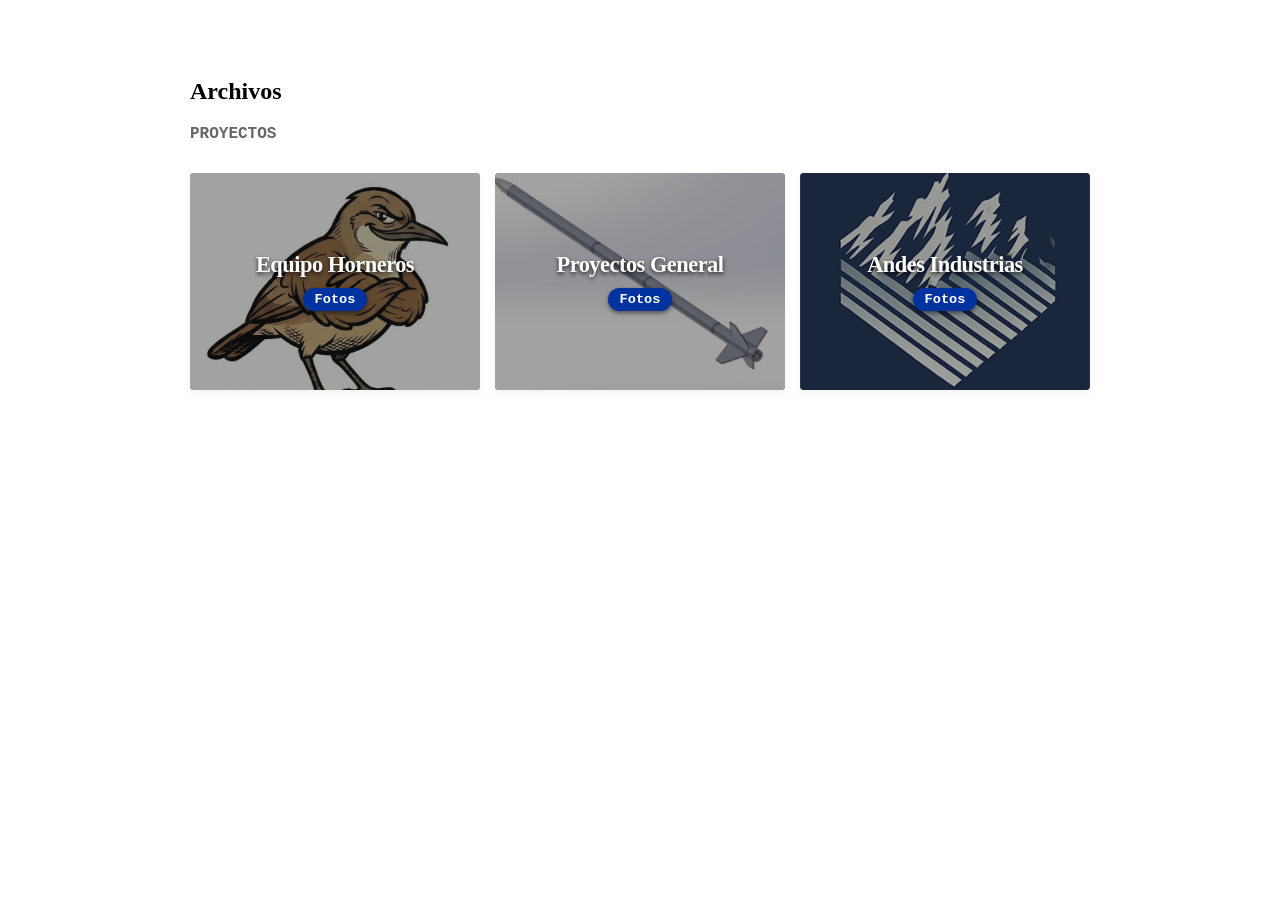
<file: Pagina Personal/galeria.html>
<!DOCTYPE html>
<html lang="en">
<head>
    <meta charset="UTF-8">
    <meta name="viewport" content="width=device-width, initial-scale=1.0">
    <title>Galeria</title>
    <link rel="stylesheet" href="stylesgaleria.css">
</head>
<body>
<!-- TIENES QUE ABRIR TU CONTENEDOR PRINCIPAL SI USAS EL ESTILO SUIZO -->
    <div class="main-container" style="max-width: 900px; margin: 0 auto; padding: 50px 30px;">
        
        <h2>Archivos</h2>
        <p style="color: #666666; font-family: 'Courier New', Courier, monospace; margin-bottom: 30px; font-weight: bold;">
            PROYECTOS
        </p>

        <!-- ==========================================
             VISTA 1: MENÚ DE CARPETAS
             ========================================== -->
        <div id="folders-view">
            <div class="gallery-grid">
                
                <!-- Carpeta 1: Horneros -->
                <div class="folder-item" onclick="openAlbum('album-horneros')">
                    <img src="fotos/horneroo.jpeg" alt="Horneros">
                    <div class="folder-overlay">
                        <div class="folder-title">Equipo Horneros</div>
                        <div class="folder-count">Fotos</div>
                    </div>
                </div>

                <!-- Carpeta 2: Aviónica y PCBs -->
                <div class="folder-item" onclick="openAlbum('album-pcbs')">
                    <img src="fotos/Coheteee.jpeg" alt="PCBs">
                    <div class="folder-overlay">
                        <div class="folder-title">Proyectos General</div>
                        <div class="folder-count">Fotos</div>
                    </div>
                </div>

                <!-- Carpeta 3: Andes Industrias -->
                <div class="folder-item" onclick="openAlbum('album-andes')">
                    <img src="fotos/Andes Industrias  (1).png" alt="Andes">
                    <div class="folder-overlay">
                        <div class="folder-title">Andes Industrias</div>
                        <div class="folder-count">Fotos</div>
                    </div>
                </div>

            </div>
        </div>


        <!-- ==========================================
             VISTA 2: ÁLBUMES ESPECÍFICOS (Ocultos al inicio)
             ========================================== -->
        
        <!-- Álbum: Horneros -->
        <div id="album-horneros" class="album-view">
            <button class="btn-back" onclick="closeAlbums()">← Volver a las Carpetas</button>
            <h3 style="margin-top: 0;">Registro: Equipo Horneros / Gracias a todos</h3>
            
            <div class="gallery-grid">
                <div class="gallery-item">
                    <img src="fotos/horneroo.jpeg" alt="">
                    <div class="gallery-overlay">Horneros</div>
                </div>
                <div class="gallery-item">
                    <img src="fotos/acto.jpeg" alt="">
                    <div class="gallery-overlay">Acto Expotech</div>
                </div>
                <div class="gallery-item">
                    <img src="fotos/ExpoTech.jpeg" alt="">
                    <div class="gallery-overlay">Acto Expotech</div>
                </div>
                <div class="gallery-item">
                    <img src="fotos/Coheteee.jpeg" alt="">
                    <div class="gallery-overlay">Cohete</div>
                </div>
                <div class="gallery-item">
                    <img src="fotos/aletas.jpeg" alt="">
                <div class="gallery-overlay">Aletas</div>
                </div>
                <div class="gallery-item">
                    <img src="fotos/ANILLOS CENTRADORES.jpeg" alt="">
                    <div class="gallery-overlay">Anillos centrales</div>
                </div>
                <div class="gallery-item">
                    <img src="fotos/cohete interior.jpeg" alt="">
                    <div class="gallery-overlay">Interior</div>
                </div>
                <div class="gallery-item">
                    <img src="fotos/Coheteeeeee.jpeg" alt="">
                    <div class="gallery-overlay">Cohete</div>
                </div>
                <div class="gallery-item">
                    <img src="fotos/combumotor.jpeg" alt="">
                    <div class="gallery-overlay">Combustible L1</div>
                </div>
                <div class="gallery-item">
                    <img src="fotos/equipo 4.jpeg" alt="">
                    <div class="gallery-overlay">Equipazo</div>
                </div>
                <div class="gallery-item">
                    <img src="fotos/equipo 5.jpeg" alt="">
                    <div class="gallery-overlay">Equipazo</div>
                </div>
                <div class="gallery-item">
                    <img src="fotos/equipo 6.jpeg" alt="">
                    <div class="gallery-overlay">Equipazo</div>
                </div>
                <div class="gallery-item">
                    <img src="fotos/equipo 7.jpeg" alt="">
                    <div class="gallery-overlay">Equipazo</div>
                </div>
                <div class="gallery-item">
                    <img src="fotos/equipoo 3.jpeg" alt="">
                    <div class="gallery-overlay">Equipazo</div>
                </div>
                <div class="gallery-item">
                    <img src="fotos/equipoo.jpeg" alt="">
                    <div class="gallery-overlay">Equipazo</div>
                </div>
                <div class="gallery-item">
                    <img src="fotos/equipoooo.jpeg" alt="">
                    <div class="gallery-overlay">Equipazo</div>
                </div>
                <div class="gallery-item">
                    <img src="fotos/FUSIONES.jpeg" alt="">
                    <div class="gallery-overlay">Anillos</div>
                </div>
                <div class="gallery-item">
                    <img src="fotos/INYECTOR.jpeg" alt="">
                    <div class="gallery-overlay">Inyector</div>
                </div>
                <div class="gallery-item">
                    <img src="fotos/MOTORR.jpeg" alt="">
                    <div class="gallery-overlay">Motor Ensamblado</div>
                </div>
                <div class="gallery-item">
                    <img src="fotos/OJIVAAA.jpeg" alt="">
                    <div class="gallery-overlay">Ojiva</div>
                </div>
                <div class="gallery-item">
                    <img src="fotos/Paracaidas.jpeg" alt="">
                    <div class="gallery-overlay">Gracias Nico</div>
                </div>
                <div class="gallery-item">
                    <img src="fotos/paracaidas 1.jpeg" alt="">
                    <div class="gallery-overlay">Paracaidas</div>
                </div>
                <div class="gallery-item">
                    <img src="fotos/paracaidas 2.jpeg" alt="">
                    <div class="gallery-overlay">Paracaidas</div>
                </div>
                <div class="gallery-item">
                    <img src="fotos/pcb eze.jpeg" alt="">
                    <div class="gallery-overlay">Computadora de vuelo</div>
                </div>
                <div class="gallery-item">
                    <img src="fotos/PCB .jpeg" alt="">
                    <div class="gallery-overlay">PCB Soporte</div>
                </div>
                <div class="gallery-item">
                    <img src="fotos/TEST DE 15ML FRASCO FALCON.jpeg" alt="">
                    <div class="gallery-overlay">Soporte de test 15ml Frasco Falcon</div>
                </div>
                <div class="gallery-item">
                    <img src="fotos/Tipazo Eze.jpeg" alt="">
                    <div class="gallery-overlay">Equipazo</div>
                </div>
            </div>
        </div>

        <!-- Álbum: PCBs -->
        <div id="album-pcbs" class="album-view">
            <button class="btn-back" onclick="closeAlbums()">← Volver a las Carpetas</button>
            <h3 style="margin-top: 0;">Registro: Proyectos General</h3>
            
            <div class="gallery-grid">
                <div class="gallery-item">
                    <img src="fotos/Coheteee.jpeg" alt="">
                    <div class="gallery-overlay">Cohete L1</div>
                </div>
                <div class="gallery-item">
                    <img src="fotos/cohete interior.jpeg" alt="">
                    <div class="gallery-overlay">Cohete Interior</div>
                </div>
                <!-- Agrega aquí más fotos de PCBs -->
            </div>
        </div>

        <!-- Álbum: Andes Industrias -->
        <div id="album-andes" class="album-view">
            <button class="btn-back" onclick="closeAlbums()">← Volver a las Carpetas</button>
            <h3 style="margin-top: 0;">Registro: Andes Industrias</h3>
            
            <div class="gallery-grid">
                <div class="gallery-item">
                    <img src="fotos/Andes Industrias  (1).png" alt="">
                    <div class="gallery-overlay">Andes Industrias</div>
                </div>
                <div class="gallery-item">
                    <img src="fotos/Pluma.jpeg" alt="">
                    <div class="gallery-overlay">Primeros Avances</div>
                </div>
                <div class="gallery-item">
                    <img src="fotos/Pluma.jpeg" alt="">
                    <div class="gallery-overlay">Primeros Avances</div>
                </div>
                <!-- Agrega aquí más fotos de Andes Industrias -->
            </div>
        </div>

    </div> <!-- Cierre del Main Container -->


    <!-- ==========================================
         MODAL DE PANTALLA COMPLETA
         ========================================== -->
    <div id="imageModal" class="modal">
        <span class="close-modal">&times;</span>
        <img class="modal-content" id="fullImage">
        <div id="modalCaption"></div>
    </div>

    <!-- Script de navegación y Modal -->
    <script>
        /* --- LÓGICA DE CARPETAS --- */
        function openAlbum(albumId) {
            // Oculta la vista de carpetas
            document.getElementById('folders-view').style.display = 'none';
            // Muestra el álbum específico
            document.getElementById(albumId).style.display = 'block';
        }

        function closeAlbums() {
            // Oculta todos los álbumes
            const albums = document.querySelectorAll('.album-view');
            albums.forEach(album => album.style.display = 'none');
            // Vuelve a mostrar las carpetas
            document.getElementById('folders-view').style.display = 'block';
        }

        /* --- LÓGICA DEL MODAL DE FOTOS (La que ya tenías) --- */
        const modal = document.getElementById("imageModal");
        const modalImg = document.getElementById("fullImage");
        const captionText = document.getElementById("modalCaption");
        const closeBtn = document.querySelector(".close-modal");

        // Usamos delegación de eventos para que funcione con las fotos dentro de las carpetas
        document.addEventListener('click', function(e) {
            const galleryItem = e.target.closest('.gallery-item');
            
            // Si hacemos clic en una foto
            if (galleryItem) {
                modal.style.display = "block"; 
                const img = galleryItem.querySelector("img");
                const caption = galleryItem.querySelector(".gallery-overlay").innerText;
                modalImg.src = img.src;
                captionText.innerText = caption;
            }
            
            // Si hacemos clic en la X para cerrar el modal
            if (e.target === closeBtn) {
                modal.style.display = "none";
            }

            // Si hacemos clic en lo negro fuera de la foto
            if (e.target === modal) {
                modal.style.display = "none";
            }
        });
    </script>
</body>
</html>
</file>
<file: style.css>
/* =========================================
   ESTILO SUIZO / INGENIERÍA DE PRECISIÓN
   ========================================= */

:root {
    --bg-color: #F8F9FA; /* Gris casi blanco, muy limpio */
    --text-color: #1A1A1A; /* Negro profundo para máxima legibilidad */
    --heading-color: #000000;
    --accent-color: #0033A0; /* Un azul técnico y fuerte para acentos */
    --date-color: #666666;
    --border-color: #E0E0E0;
    --nav-active-bg: #2A2A2A; /* Gris oscuro para el botón activo en la barra negra */
}

html, body {
    margin: 0;
    padding: 0;
    overflow-x: hidden; /* Mata cualquier desborde horizontal */
}
/* 1. RESETEO BÁSICO */
body {
    font-family: 'Helvetica Neue', Helvetica, Arial, sans-serif;
    line-height: 1.5;
    color: var(--text-color);
    background-color: var(--bg-color);
    margin: 0;
    padding: 0;
    
    /* --- Patrón de Cuadrícula (Estilo Suizo / Blueprint CAD) --- */
    background-image: 
        /* Líneas principales (más separadas y apenas más visibles) */
        linear-gradient(rgba(0, 51, 160, 0.08) 1px, transparent 1px),
        linear-gradient(90deg, rgba(0, 51, 160, 0.08) 1px, transparent 1px),
        /* Líneas secundarias (más juntas y muy sutiles) */
        linear-gradient(rgba(0, 51, 160, 0.03) 1px, transparent 1px),
        linear-gradient(90deg, rgba(0, 51, 160, 0.03) 1px, transparent 1px);
    
    /* Tamaños de la cuadrícula: 100px para la principal, 20px para la secundaria */
    background-size: 100px 100px, 100px 100px, 20px 20px, 20px 20px;
    background-position: -1px -1px, -1px -1px, -1px -1px, -1px -1px;

    overflow-x: hidden;
}

b {
    font-weight: 600;
}

/* =========================================
   2. BARRA DE NAVEGACIÓN SUPERIOR
   ========================================= */
nav {
    background-color: var(--heading-color); /* Fondo negro puro */
    width: 100%;
    border-bottom: 4px solid var(--accent-color); /* Línea gruesa azul técnica */
}

.nav-container {
    max-width: 900px;
    margin: 0 auto;
    padding: 15px 30px;
    display: flex;
    justify-content: space-between;
    align-items: center;
}

.nav-left, .nav-right {
    display: flex;
    gap: 15px;
    align-items: center;
}

/* Enlaces dentro de la barra negra */
.nav-link, .nav-active {
    color: var(--bg-color); /* Texto blanco sobre la barra negra */
    text-decoration: none;
    font-weight: 600;
    padding: 8px 15px;
    border-radius: 4px;
    transition: background-color 0.2s ease, color 0.2s ease;
}

.nav-active {
    background-color: var(--nav-active-bg);
}

.nav-link:hover, .nav-active:hover {
    background-color: var(--accent-color);
    color: #ffffff;
}


/* =========================================
   3. CONTENEDOR PRINCIPAL Y TIPOGRAFÍA
   ========================================= */
.main-container {
    max-width: 900px;
    margin: 0 auto;
    padding: 50px 30px; /* Aquí damos el aire a los costados para el texto */
}

/* Títulos masivos y jerarquía clara */
h1 {
    font-size: 3.5em; 
    letter-spacing: -1.5px; /* Aspecto suizo */
    margin-bottom: 0.1em;
    margin-top: 0;
    font-weight: 800;
    line-height: 1.1;
}

h2 {
    font-size: 1.8em;
    letter-spacing: -0.5px;
    margin-top: 2em;
    margin-bottom: 1em;
    border-bottom: 1px solid var(--border-color);
    padding-bottom: 10px;
    font-weight: 700;
}

/* Enlaces generales del cuerpo (fuera de la barra) */
.main-container a {
    color: var(--accent-color);
    text-decoration: none;
    font-weight: 600;
}

.main-container a:hover {
    background-color: var(--accent-color);
    color: #ffffff; 
}


/* =========================================
   4. BLOQUES DE SECCIONES (Perfil, Bitácora, etc)
   ========================================= */

/* Sección de Perfil */
.profile-block {
    display: flex;
    gap: 30px;
    margin-bottom: 40px;
    align-items: start;
}

.profile-photo {
    flex-shrink: 0;
}

.profile-photo img {
    width: 180px;
    height: 180px;
    object-fit: cover;
    border-radius: 4px;
}

.profile-text {
    flex-grow: 1;
}

.profile-name {
    font-size: 1.6em;
    font-weight: 700;
    margin-bottom: 8px;
    letter-spacing: -0.5px;
}

.profile-links {
    margin-bottom: 15px;
}

.profile-interests {
    margin-bottom: 15px;
}

.profile-interests b {
    display: block;
    margin-bottom: 3px;
}

/* Sección Beyond / Conecta */
.beyond-block {
    margin-bottom: 30px;
}

.beyond-title {
    font-size: 1.1em;
    font-weight: 600;
    margin-bottom: 10px;
}

.beyond-list {
    list-style: none;
    padding: 0;
    margin: 0;
}

.beyond-item {
    margin-bottom: 8px;
}

.beyond-item::before {
    content: "- ";
    color: var(--accent-color);
    font-weight: bold;
}

/* Bitácora de Desarrollo */
.log-entry {
    margin-bottom: 15px;
    display: flex;
    gap: 20px;
}

.date {
    font-family: "Courier New", Courier, monospace;
    color: var(--date-color);
    white-space: nowrap;
    font-weight: bold;
}

.log-content {
    flex-grow: 1;
}

/* Proyectos Activos */
.project-block {
    margin-bottom: 30px;
}


.recognitions-section {
    margin-top: 80px;
    margin-bottom: 0px;
    background-color: #0A0A0A; 
    padding: 70px 0; 
    
    /* Al estar fuera del contenedor, width 100% funciona perfecto y sin bordes blancos */
    width: 100%; 
    overflow: hidden; 
}
/* Título en blanco para que se lea sobre el negro */
.recognitions-section h2 {
    text-align: center;
    border-bottom: none;
    margin-top: 0;
    margin-bottom: 50px;
    color: #FFFFFF; 
}

.recognitions-container {
    display: flex;
    align-items: flex-start;
    gap: 60px; 
    width: max-content; 
    animation: scrollLogos 25s linear infinite; 
}

.recognitions-container:hover {
    animation-play-state: paused;
}

.recognition-item {
    display: flex;
    flex-direction: column;
    align-items: center;
    text-align: center;
    width: 160px; 
}

.recognition-logo {
    height: 60px;
    width: auto;
    max-width: 100%;
    object-fit: contain;
    margin-bottom: 15px;
    
    /* LA MAGIA: Esto agarra cualquier logo a color o negro y lo vuelve blanco tiza (al 60% de opacidad) */
    filter: brightness(0) invert(1) opacity(0.6); 
    transition: filter 0.3s ease, transform 0.3s ease;
}

/* Al pasar el mouse, el logo se ilumina al 100% de blanco y hace un micro-zoom */
.recognition-item:hover .recognition-logo {
    filter: brightness(0) invert(1) opacity(1);
    transform: scale(1.05);
}

.recognition-text {
    font-size: 0.85em;
    color: #999999; /* Gris claro técnico para que no compita con los logos */
    line-height: 1.4;
}

@keyframes scrollLogos {
    0% { transform: translateX(0); }
    100% { transform: translateX(-50%); }
}

/* =========================================
   6. FOOTER (PIE DE PÁGINA)
   ========================================= */
footer {
    /* Un negro apenas más profundo que el de reconocimientos para dar profundidad */
    background-color: #050505; 
    color: #999999;
    padding: 60px 30px 30px 30px;
    border-top: 1px solid #1a1a1a;
}

.footer-container {
    max-width: 900px;
    margin: 0 auto;
    display: flex;
    justify-content: space-between;
    flex-wrap: wrap;
    gap: 40px;
}

.footer-col {
    flex: 1;
    min-width: 200px; /* Evita que se aplasten en pantallas pequeñas */
}

.footer-title {
    color: #ffffff;
    font-size: 1.1em;
    font-weight: 700;
    margin-bottom: 15px;
    letter-spacing: -0.5px;
}

.footer-text {
    font-size: 0.9em;
    line-height: 1.6;
    margin-bottom: 15px;
}

.footer-links {
    list-style: none;
    padding: 0;
    margin: 0;
}

.footer-links li {
    margin-bottom: 10px;
}

.footer-links a {
    color: #999999;
    text-decoration: none;
    transition: color 0.2s ease;
    font-size: 0.9em;
}

.footer-links a:hover {
    color: var(--accent-color); /* Se ilumina con el azul de Andes Industrias */
}

.footer-bottom {
    max-width: 900px;
    margin: 40px auto 0 auto;
    padding-top: 20px;
    border-top: 1px solid #1a1a1a;
    text-align: center;
    font-size: 0.8em;
    color: #555555;
}
/* =========================================
   7. MEDIA Y PRENSA
   ========================================= */
.media-grid {
    display: flex;
    flex-direction: column;
    gap: 20px;
    margin-top: 30px;
    margin-bottom: 50px;
}

/* Diseño de la tarjeta de noticia */
.media-card {
    display: block;
    background-color: #ffffff; /* Fondo blanco puro para resaltar sobre la cuadrícula */
    border: 1px solid var(--border-color);
    padding: 30px;
    border-radius: 4px;
    text-decoration: none;
    color: var(--text-color);
    transition: transform 0.2s ease, border-color 0.2s ease, box-shadow 0.2s ease;
}

/* Efecto al pasar el mouse por encima de la noticia */
.media-card:hover {
    transform: translateY(-3px); /* Se levanta un poquito */
    border-color: var(--accent-color); /* El borde se pinta de tu azul técnico */
    box-shadow: 0 8px 20px rgba(0, 0, 0, 0.04);
    
    /* Forzamos a que no se aplique el hover negro general de los enlaces */
    background-color: #ffffff !important; 
    color: var(--text-color) !important;
}

.media-meta {
    font-family: "Courier New", Courier, monospace;
    font-size: 0.85em;
    color: var(--date-color);
    margin-bottom: 12px;
    text-transform: uppercase;
    font-weight: bold;
    letter-spacing: 0.5px;
}

.media-title {
    font-size: 1.4em;
    font-weight: 700;
    color: var(--heading-color);
    margin-bottom: 12px;
    line-height: 1.3;
    letter-spacing: -0.5px;
    transition: color 0.2s ease;
}

.media-card:hover .media-title {
    color: var(--accent-color); /* El título se vuelve azul al interactuar */
}

.media-desc {
    font-size: 0.95em;
    color: #555555;
    line-height: 1.6;
}
</file>
<file: Pagina Personal/style.css>
/* =========================================
   ESTILO SUIZO / INGENIERÍA DE PRECISIÓN
   ========================================= */

:root {
    --bg-color: #F8F9FA; /* Gris casi blanco, muy limpio */
    --text-color: #1A1A1A; /* Negro profundo para máxima legibilidad */
    --heading-color: #000000;
    --accent-color: #0033A0; /* Un azul técnico y fuerte para acentos */
    --date-color: #666666;
    --border-color: #E0E0E0;
    --nav-active-bg: #2A2A2A; /* Gris oscuro para el botón activo en la barra negra */
}

html, body {
    margin: 0;
    padding: 0;
    overflow-x: hidden; /* Mata cualquier desborde horizontal */
}
/* 1. RESETEO BÁSICO */
body {
    font-family: 'Helvetica Neue', Helvetica, Arial, sans-serif;
    line-height: 1.5;
    color: var(--text-color);
    background-color: var(--bg-color);
    margin: 0;
    padding: 0;
    
    /* --- Patrón de Cuadrícula (Estilo Suizo / Blueprint CAD) --- */
    background-image: 
        /* Líneas principales (más separadas y apenas más visibles) */
        linear-gradient(rgba(0, 51, 160, 0.08) 1px, transparent 1px),
        linear-gradient(90deg, rgba(0, 51, 160, 0.08) 1px, transparent 1px),
        /* Líneas secundarias (más juntas y muy sutiles) */
        linear-gradient(rgba(0, 51, 160, 0.03) 1px, transparent 1px),
        linear-gradient(90deg, rgba(0, 51, 160, 0.03) 1px, transparent 1px);
    
    /* Tamaños de la cuadrícula: 100px para la principal, 20px para la secundaria */
    background-size: 100px 100px, 100px 100px, 20px 20px, 20px 20px;
    background-position: -1px -1px, -1px -1px, -1px -1px, -1px -1px;

    overflow-x: hidden;
}

b {
    font-weight: 600;
}

/* =========================================
   2. BARRA DE NAVEGACIÓN SUPERIOR
   ========================================= */
nav {
    background-color: var(--heading-color); /* Fondo negro puro */
    width: 100%;
    border-bottom: 4px solid var(--accent-color); /* Línea gruesa azul técnica */
}

.nav-container {
    max-width: 900px;
    margin: 0 auto;
    padding: 15px 30px;
    display: flex;
    justify-content: space-between;
    align-items: center;
}

.nav-left, .nav-right {
    display: flex;
    gap: 15px;
    align-items: center;
}

/* Enlaces dentro de la barra negra */
.nav-link, .nav-active {
    color: var(--bg-color); /* Texto blanco sobre la barra negra */
    text-decoration: none;
    font-weight: 600;
    padding: 8px 15px;
    border-radius: 4px;
    transition: background-color 0.2s ease, color 0.2s ease;
}

.nav-active {
    background-color: var(--nav-active-bg);
}

.nav-link:hover, .nav-active:hover {
    background-color: var(--accent-color);
    color: #ffffff;
}


/* =========================================
   3. CONTENEDOR PRINCIPAL Y TIPOGRAFÍA
   ========================================= */
.main-container {
    max-width: 900px;
    margin: 0 auto;
    padding: 50px 30px; /* Aquí damos el aire a los costados para el texto */
}

/* Títulos masivos y jerarquía clara */
h1 {
    font-size: 3.5em; 
    letter-spacing: -1.5px; /* Aspecto suizo */
    margin-bottom: 0.1em;
    margin-top: 0;
    font-weight: 800;
    line-height: 1.1;
}

h2 {
    font-size: 1.8em;
    letter-spacing: -0.5px;
    margin-top: 2em;
    margin-bottom: 1em;
    border-bottom: 1px solid var(--border-color);
    padding-bottom: 10px;
    font-weight: 700;
}

/* Enlaces generales del cuerpo (fuera de la barra) */
.main-container a {
    color: var(--accent-color);
    text-decoration: none;
    font-weight: 600;
}

.main-container a:hover {
    background-color: var(--accent-color);
    color: #ffffff; 
}


/* =========================================
   4. BLOQUES DE SECCIONES (Perfil, Bitácora, etc)
   ========================================= */

/* Sección de Perfil */
.profile-block {
    display: flex;
    gap: 30px;
    margin-bottom: 40px;
    align-items: start;
}

.profile-photo {
    flex-shrink: 0;
}

.profile-photo img {
    width: 180px;
    height: 180px;
    object-fit: cover;
    border-radius: 4px;
}

.profile-text {
    flex-grow: 1;
}

.profile-name {
    font-size: 1.6em;
    font-weight: 700;
    margin-bottom: 8px;
    letter-spacing: -0.5px;
}

.profile-links {
    margin-bottom: 15px;
}

.profile-interests {
    margin-bottom: 15px;
}

.profile-interests b {
    display: block;
    margin-bottom: 3px;
}

/* Sección Beyond / Conecta */
.beyond-block {
    margin-bottom: 30px;
}

.beyond-title {
    font-size: 1.1em;
    font-weight: 600;
    margin-bottom: 10px;
}

.beyond-list {
    list-style: none;
    padding: 0;
    margin: 0;
}

.beyond-item {
    margin-bottom: 8px;
}

.beyond-item::before {
    content: "- ";
    color: var(--accent-color);
    font-weight: bold;
}

/* Bitácora de Desarrollo */
.log-entry {
    margin-bottom: 15px;
    display: flex;
    gap: 20px;
}

.date {
    font-family: "Courier New", Courier, monospace;
    color: var(--date-color);
    white-space: nowrap;
    font-weight: bold;
}

.log-content {
    flex-grow: 1;
}

/* Proyectos Activos */
.project-block {
    margin-bottom: 30px;
}


.recognitions-section {
    margin-top: 80px;
    margin-bottom: 0px;
    background-color: #0A0A0A; 
    padding: 70px 0; 
    
    /* Al estar fuera del contenedor, width 100% funciona perfecto y sin bordes blancos */
    width: 100%; 
    overflow: hidden; 
}
/* Título en blanco para que se lea sobre el negro */
.recognitions-section h2 {
    text-align: center;
    border-bottom: none;
    margin-top: 0;
    margin-bottom: 50px;
    color: #FFFFFF; 
}

.recognitions-container {
    display: flex;
    align-items: flex-start;
    gap: 60px; 
    width: max-content; 
    animation: scrollLogos 25s linear infinite; 
}

.recognitions-container:hover {
    animation-play-state: paused;
}

.recognition-item {
    display: flex;
    flex-direction: column;
    align-items: center;
    text-align: center;
    width: 160px; 
}

.recognition-logo {
    height: 60px;
    width: auto;
    max-width: 100%;
    object-fit: contain;
    margin-bottom: 15px;
    
    /* LA MAGIA: Esto agarra cualquier logo a color o negro y lo vuelve blanco tiza (al 60% de opacidad) */
    filter: brightness(0) invert(1) opacity(0.6); 
    transition: filter 0.3s ease, transform 0.3s ease;
}

/* Al pasar el mouse, el logo se ilumina al 100% de blanco y hace un micro-zoom */
.recognition-item:hover .recognition-logo {
    filter: brightness(0) invert(1) opacity(1);
    transform: scale(1.05);
}

.recognition-text {
    font-size: 0.85em;
    color: #999999; /* Gris claro técnico para que no compita con los logos */
    line-height: 1.4;
}

@keyframes scrollLogos {
    0% { transform: translateX(0); }
    100% { transform: translateX(-50%); }
}

/* =========================================
   6. FOOTER (PIE DE PÁGINA)
   ========================================= */
footer {
    /* Un negro apenas más profundo que el de reconocimientos para dar profundidad */
    background-color: #050505; 
    color: #999999;
    padding: 60px 30px 30px 30px;
    border-top: 1px solid #1a1a1a;
}

.footer-container {
    max-width: 900px;
    margin: 0 auto;
    display: flex;
    justify-content: space-between;
    flex-wrap: wrap;
    gap: 40px;
}

.footer-col {
    flex: 1;
    min-width: 200px; /* Evita que se aplasten en pantallas pequeñas */
}

.footer-title {
    color: #ffffff;
    font-size: 1.1em;
    font-weight: 700;
    margin-bottom: 15px;
    letter-spacing: -0.5px;
}

.footer-text {
    font-size: 0.9em;
    line-height: 1.6;
    margin-bottom: 15px;
}

.footer-links {
    list-style: none;
    padding: 0;
    margin: 0;
}

.footer-links li {
    margin-bottom: 10px;
}

.footer-links a {
    color: #999999;
    text-decoration: none;
    transition: color 0.2s ease;
    font-size: 0.9em;
}

.footer-links a:hover {
    color: var(--accent-color); /* Se ilumina con el azul de Andes Industrias */
}

.footer-bottom {
    max-width: 900px;
    margin: 40px auto 0 auto;
    padding-top: 20px;
    border-top: 1px solid #1a1a1a;
    text-align: center;
    font-size: 0.8em;
    color: #555555;
}
/* =========================================
   7. MEDIA Y PRENSA
   ========================================= */
.media-grid {
    display: flex;
    flex-direction: column;
    gap: 20px;
    margin-top: 30px;
    margin-bottom: 50px;
}

/* Diseño de la tarjeta de noticia */
.media-card {
    display: block;
    background-color: #ffffff; /* Fondo blanco puro para resaltar sobre la cuadrícula */
    border: 1px solid var(--border-color);
    padding: 30px;
    border-radius: 4px;
    text-decoration: none;
    color: var(--text-color);
    transition: transform 0.2s ease, border-color 0.2s ease, box-shadow 0.2s ease;
}

/* Efecto al pasar el mouse por encima de la noticia */
.media-card:hover {
    transform: translateY(-3px); /* Se levanta un poquito */
    border-color: var(--accent-color); /* El borde se pinta de tu azul técnico */
    box-shadow: 0 8px 20px rgba(0, 0, 0, 0.04);
    
    /* Forzamos a que no se aplique el hover negro general de los enlaces */
    background-color: #ffffff !important; 
    color: var(--text-color) !important;
}

.media-meta {
    font-family: "Courier New", Courier, monospace;
    font-size: 0.85em;
    color: var(--date-color);
    margin-bottom: 12px;
    text-transform: uppercase;
    font-weight: bold;
    letter-spacing: 0.5px;
}

.media-title {
    font-size: 1.4em;
    font-weight: 700;
    color: var(--heading-color);
    margin-bottom: 12px;
    line-height: 1.3;
    letter-spacing: -0.5px;
    transition: color 0.2s ease;
}

.media-card:hover .media-title {
    color: var(--accent-color); /* El título se vuelve azul al interactuar */
}

.media-desc {
    font-size: 0.95em;
    color: #555555;
    line-height: 1.6;
}
</file>
<file: stylesgaleria.css>
/* --- Estilos de la Galería tipo IG --- */
.gallery-grid {
    display: grid;
    /* Crea columnas automáticas que no sean menores a 220px */
    grid-template-columns: repeat(auto-fill, minmax(220px, 1fr)); 
    gap: 15px; /* Espacio entre las fotos */
    margin-top: 30px;
    margin-bottom: 50px;
}

.gallery-item {
    position: relative;
    aspect-ratio: 1 / 1; /* Hace que todas las fotos sean perfectamente cuadradas */
    overflow: hidden;
    background-color: #f4f4f4; /* Color de fondo por si la imagen tarda en cargar */
    border-radius: 4px; /* Bordes apenitas redondeados, muy profesional */
    cursor: pointer;
}

.gallery-item img {
    width: 100%;
    height: 100%;
    object-fit: cover; /* Recorta la imagen automáticamente para que llene el cuadrado sin deformarse */
    transition: transform 0.4s ease; /* Suave animación al hacer zoom */
}

.gallery-item:hover img {
    transform: scale(1.05); /* Pequeño zoom al pasar el mouse */
}

.gallery-overlay {
    position: absolute;
    bottom: 0;
    left: 0;
    width: 100%;
    background: rgba(0, 0, 0, 0.8); /* Fondo negro semitransparente */
    color: #ffffff;
    padding: 12px;
    font-size: 0.9em;
    font-weight: 500;
    box-sizing: border-box;
    /* La descripción está oculta abajo y sube al pasar el mouse */
    transform: translateY(100%);
    transition: transform 0.3s ease;
}

.gallery-item:hover .gallery-overlay {
    transform: translateY(0);
}

/* --- Estilos del Modal (Pantalla completa) --- */
.modal {
    display: none; /* Oculto por defecto */
    position: fixed;
    z-index: 1000; /* Para que quede por encima de toda la página */
    left: 0;
    top: 0;
    width: 100%;
    height: 100%;
    background-color: rgba(0, 0, 0, 0.9); /* Fondo negro casi sólido */
    backdrop-filter: blur(5px); /* Desenfoque sutil del fondo (muy moderno) */
}

.modal-content {
    margin: 50px auto;
    display: block;
    max-width: 90%;
    max-height: 75vh; /* Evita que la foto sea más grande que tu pantalla */
    object-fit: contain;
    border-radius: 4px;
    box-shadow: 0 4px 20px rgba(0,0,0,0.5);
}

#modalCaption {
    margin: auto;
    display: block;
    width: 80%;
    max-width: 700px;
    text-align: center;
    color: #e0e0e0;
    padding: 10px 0;
    font-size: 1.1em;
    font-family: monospace; /* Le da un toque técnico */
}

/* Botón de cerrar (la X) */
.close-modal {
    position: absolute;
    top: 20px;
    right: 35px;
    color: #f1f1f1;
    font-size: 40px;
    font-weight: bold;
    cursor: pointer;
    transition: 0.2s;
}

.close-modal:hover {
    color: #aaaaaa;
}

/* --- Estilos de las Carpetas (Álbumes) --- */
.folder-item {
    position: relative;
    aspect-ratio: 4 / 3; /* Formato más rectangular para parecer un álbum */
    overflow: hidden;
    background-color: #1a1a1a;
    border-radius: 4px;
    cursor: pointer;
    box-shadow: 0 4px 10px rgba(0,0,0,0.05);
}

.folder-item img {
    width: 100%;
    height: 100%;
    object-fit: cover;
    opacity: 0.6; /* Oscurecemos un poco la foto de portada para que se lea el texto */
    transition: opacity 0.3s ease, transform 0.4s ease;
}

.folder-item:hover img {
    opacity: 0.9;
    transform: scale(1.05);
}

.folder-overlay {
    position: absolute;
    inset: 0;
    display: flex;
    flex-direction: column;
    justify-content: center;
    align-items: center;
    color: #ffffff;
    pointer-events: none; /* Para que el clic pase directo a la carpeta */
}

.folder-title {
    font-size: 1.4em;
    font-weight: 700;
    text-align: center;
    letter-spacing: -0.5px;
    text-shadow: 0 2px 4px rgba(0,0,0,0.8);
    padding: 0 15px;
}

.folder-count {
    font-family: 'Courier New', Courier, monospace;
    font-size: 0.85em;
    font-weight: bold;
    margin-top: 10px;
    background-color: #0033A0; /* Tu azul técnico */
    padding: 4px 12px;
    border-radius: 20px;
    box-shadow: 0 2px 4px rgba(0,0,0,0.5);
}

/* --- Botón de Volver y Vistas --- */
.album-view {
    display: none; /* Ocultamos los álbumes por defecto */
}

.btn-back {
    display: inline-block;
    margin-bottom: 20px;
    padding: 8px 16px;
    background-color: #1A1A1A;
    color: #FFFFFF;
    text-decoration: none;
    font-family: 'Courier New', Courier, monospace;
    font-weight: bold;
    font-size: 0.9em;
    border-radius: 4px;
    cursor: pointer;
    border: none;
    transition: background-color 0.2s ease;
}

.btn-back:hover {
    background-color: #0033A0; /* Se vuelve azul al pasar el mouse */
}
</file>
<file: Pagina Personal/stylesgaleria.css>
/* --- Estilos de la Galería tipo IG --- */
.gallery-grid {
    display: grid;
    /* Crea columnas automáticas que no sean menores a 220px */
    grid-template-columns: repeat(auto-fill, minmax(220px, 1fr)); 
    gap: 15px; /* Espacio entre las fotos */
    margin-top: 30px;
    margin-bottom: 50px;
}

.gallery-item {
    position: relative;
    aspect-ratio: 1 / 1; /* Hace que todas las fotos sean perfectamente cuadradas */
    overflow: hidden;
    background-color: #f4f4f4; /* Color de fondo por si la imagen tarda en cargar */
    border-radius: 4px; /* Bordes apenitas redondeados, muy profesional */
    cursor: pointer;
}

.gallery-item img {
    width: 100%;
    height: 100%;
    object-fit: cover; /* Recorta la imagen automáticamente para que llene el cuadrado sin deformarse */
    transition: transform 0.4s ease; /* Suave animación al hacer zoom */
}

.gallery-item:hover img {
    transform: scale(1.05); /* Pequeño zoom al pasar el mouse */
}

.gallery-overlay {
    position: absolute;
    bottom: 0;
    left: 0;
    width: 100%;
    background: rgba(0, 0, 0, 0.8); /* Fondo negro semitransparente */
    color: #ffffff;
    padding: 12px;
    font-size: 0.9em;
    font-weight: 500;
    box-sizing: border-box;
    /* La descripción está oculta abajo y sube al pasar el mouse */
    transform: translateY(100%);
    transition: transform 0.3s ease;
}

.gallery-item:hover .gallery-overlay {
    transform: translateY(0);
}

/* --- Estilos del Modal (Pantalla completa) --- */
.modal {
    display: none; /* Oculto por defecto */
    position: fixed;
    z-index: 1000; /* Para que quede por encima de toda la página */
    left: 0;
    top: 0;
    width: 100%;
    height: 100%;
    background-color: rgba(0, 0, 0, 0.9); /* Fondo negro casi sólido */
    backdrop-filter: blur(5px); /* Desenfoque sutil del fondo (muy moderno) */
}

.modal-content {
    margin: 50px auto;
    display: block;
    max-width: 90%;
    max-height: 75vh; /* Evita que la foto sea más grande que tu pantalla */
    object-fit: contain;
    border-radius: 4px;
    box-shadow: 0 4px 20px rgba(0,0,0,0.5);
}

#modalCaption {
    margin: auto;
    display: block;
    width: 80%;
    max-width: 700px;
    text-align: center;
    color: #e0e0e0;
    padding: 10px 0;
    font-size: 1.1em;
    font-family: monospace; /* Le da un toque técnico */
}

/* Botón de cerrar (la X) */
.close-modal {
    position: absolute;
    top: 20px;
    right: 35px;
    color: #f1f1f1;
    font-size: 40px;
    font-weight: bold;
    cursor: pointer;
    transition: 0.2s;
}

.close-modal:hover {
    color: #aaaaaa;
}

/* --- Estilos de las Carpetas (Álbumes) --- */
.folder-item {
    position: relative;
    aspect-ratio: 4 / 3; /* Formato más rectangular para parecer un álbum */
    overflow: hidden;
    background-color: #1a1a1a;
    border-radius: 4px;
    cursor: pointer;
    box-shadow: 0 4px 10px rgba(0,0,0,0.05);
}

.folder-item img {
    width: 100%;
    height: 100%;
    object-fit: cover;
    opacity: 0.6; /* Oscurecemos un poco la foto de portada para que se lea el texto */
    transition: opacity 0.3s ease, transform 0.4s ease;
}

.folder-item:hover img {
    opacity: 0.9;
    transform: scale(1.05);
}

.folder-overlay {
    position: absolute;
    inset: 0;
    display: flex;
    flex-direction: column;
    justify-content: center;
    align-items: center;
    color: #ffffff;
    pointer-events: none; /* Para que el clic pase directo a la carpeta */
}

.folder-title {
    font-size: 1.4em;
    font-weight: 700;
    text-align: center;
    letter-spacing: -0.5px;
    text-shadow: 0 2px 4px rgba(0,0,0,0.8);
    padding: 0 15px;
}

.folder-count {
    font-family: 'Courier New', Courier, monospace;
    font-size: 0.85em;
    font-weight: bold;
    margin-top: 10px;
    background-color: #0033A0; /* Tu azul técnico */
    padding: 4px 12px;
    border-radius: 20px;
    box-shadow: 0 2px 4px rgba(0,0,0,0.5);
}

/* --- Botón de Volver y Vistas --- */
.album-view {
    display: none; /* Ocultamos los álbumes por defecto */
}

.btn-back {
    display: inline-block;
    margin-bottom: 20px;
    padding: 8px 16px;
    background-color: #1A1A1A;
    color: #FFFFFF;
    text-decoration: none;
    font-family: 'Courier New', Courier, monospace;
    font-weight: bold;
    font-size: 0.9em;
    border-radius: 4px;
    cursor: pointer;
    border: none;
    transition: background-color 0.2s ease;
}

.btn-back:hover {
    background-color: #0033A0; /* Se vuelve azul al pasar el mouse */
}
</file>
